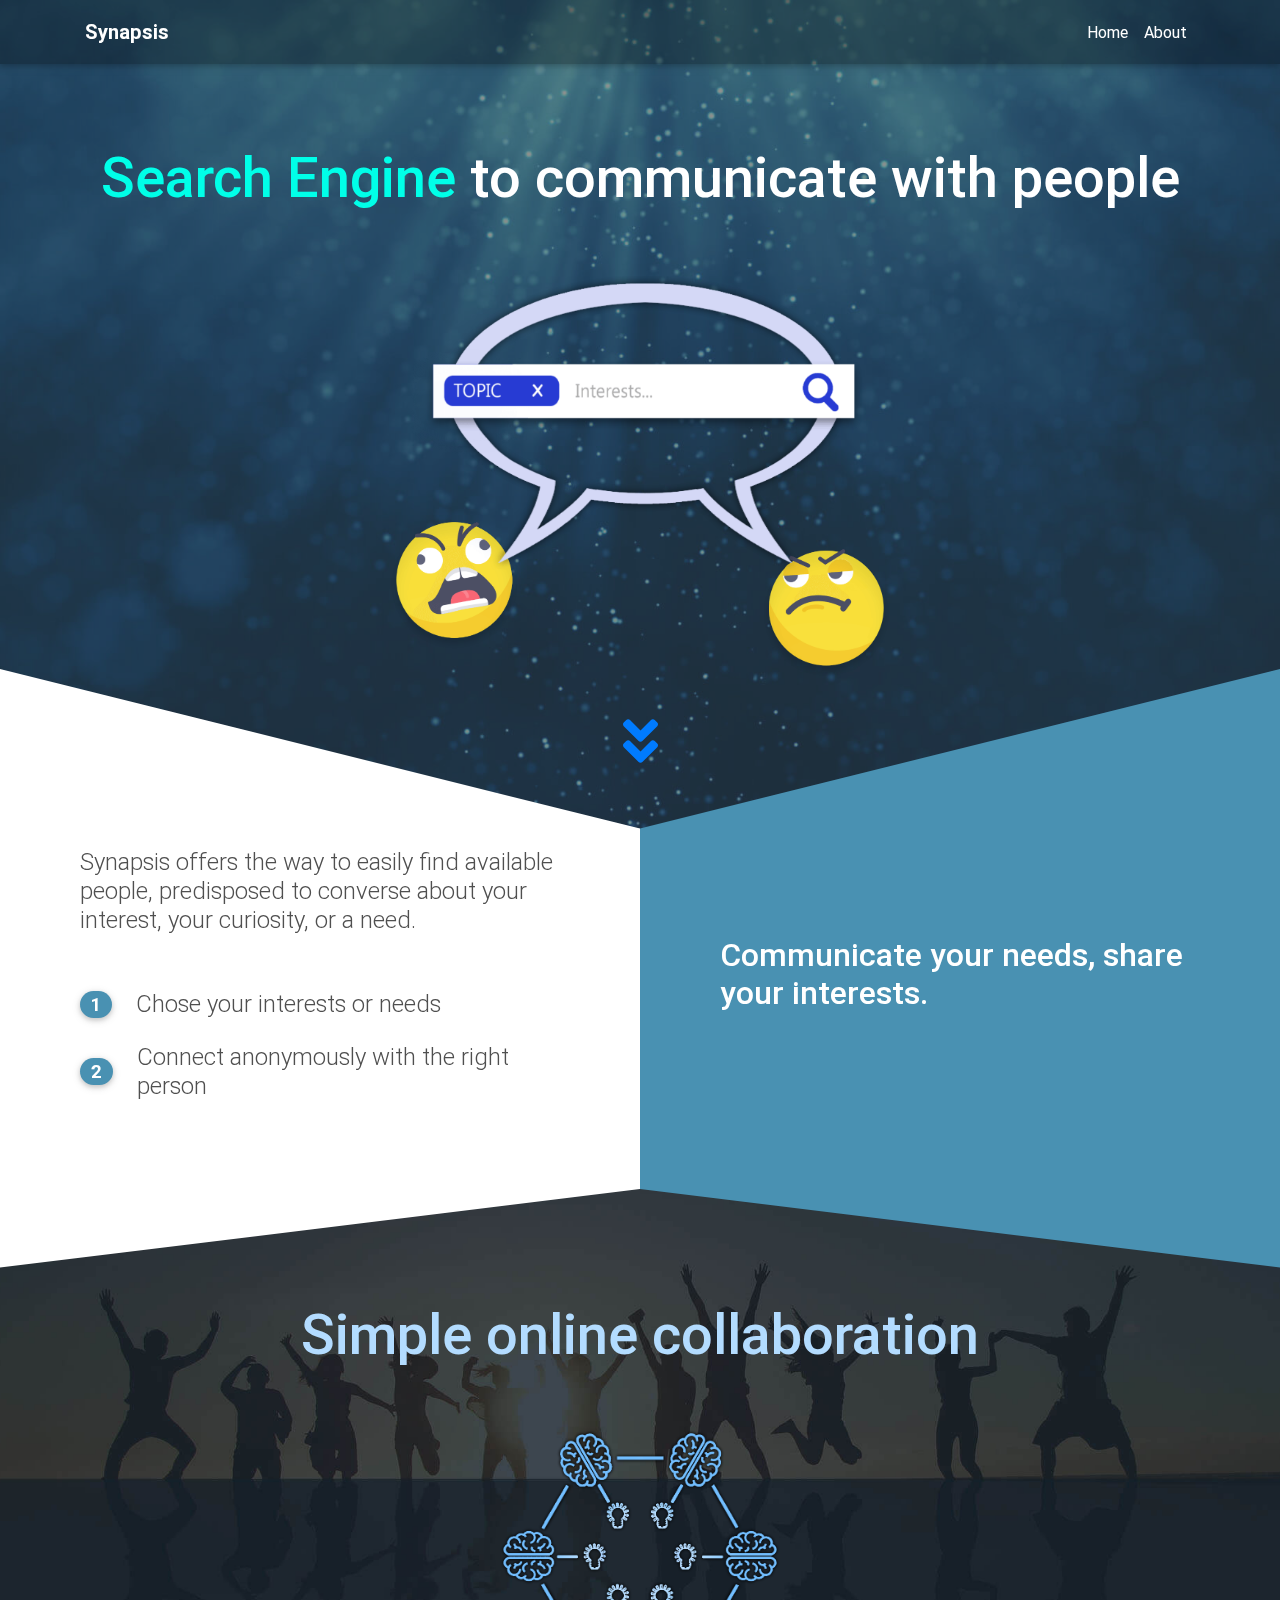
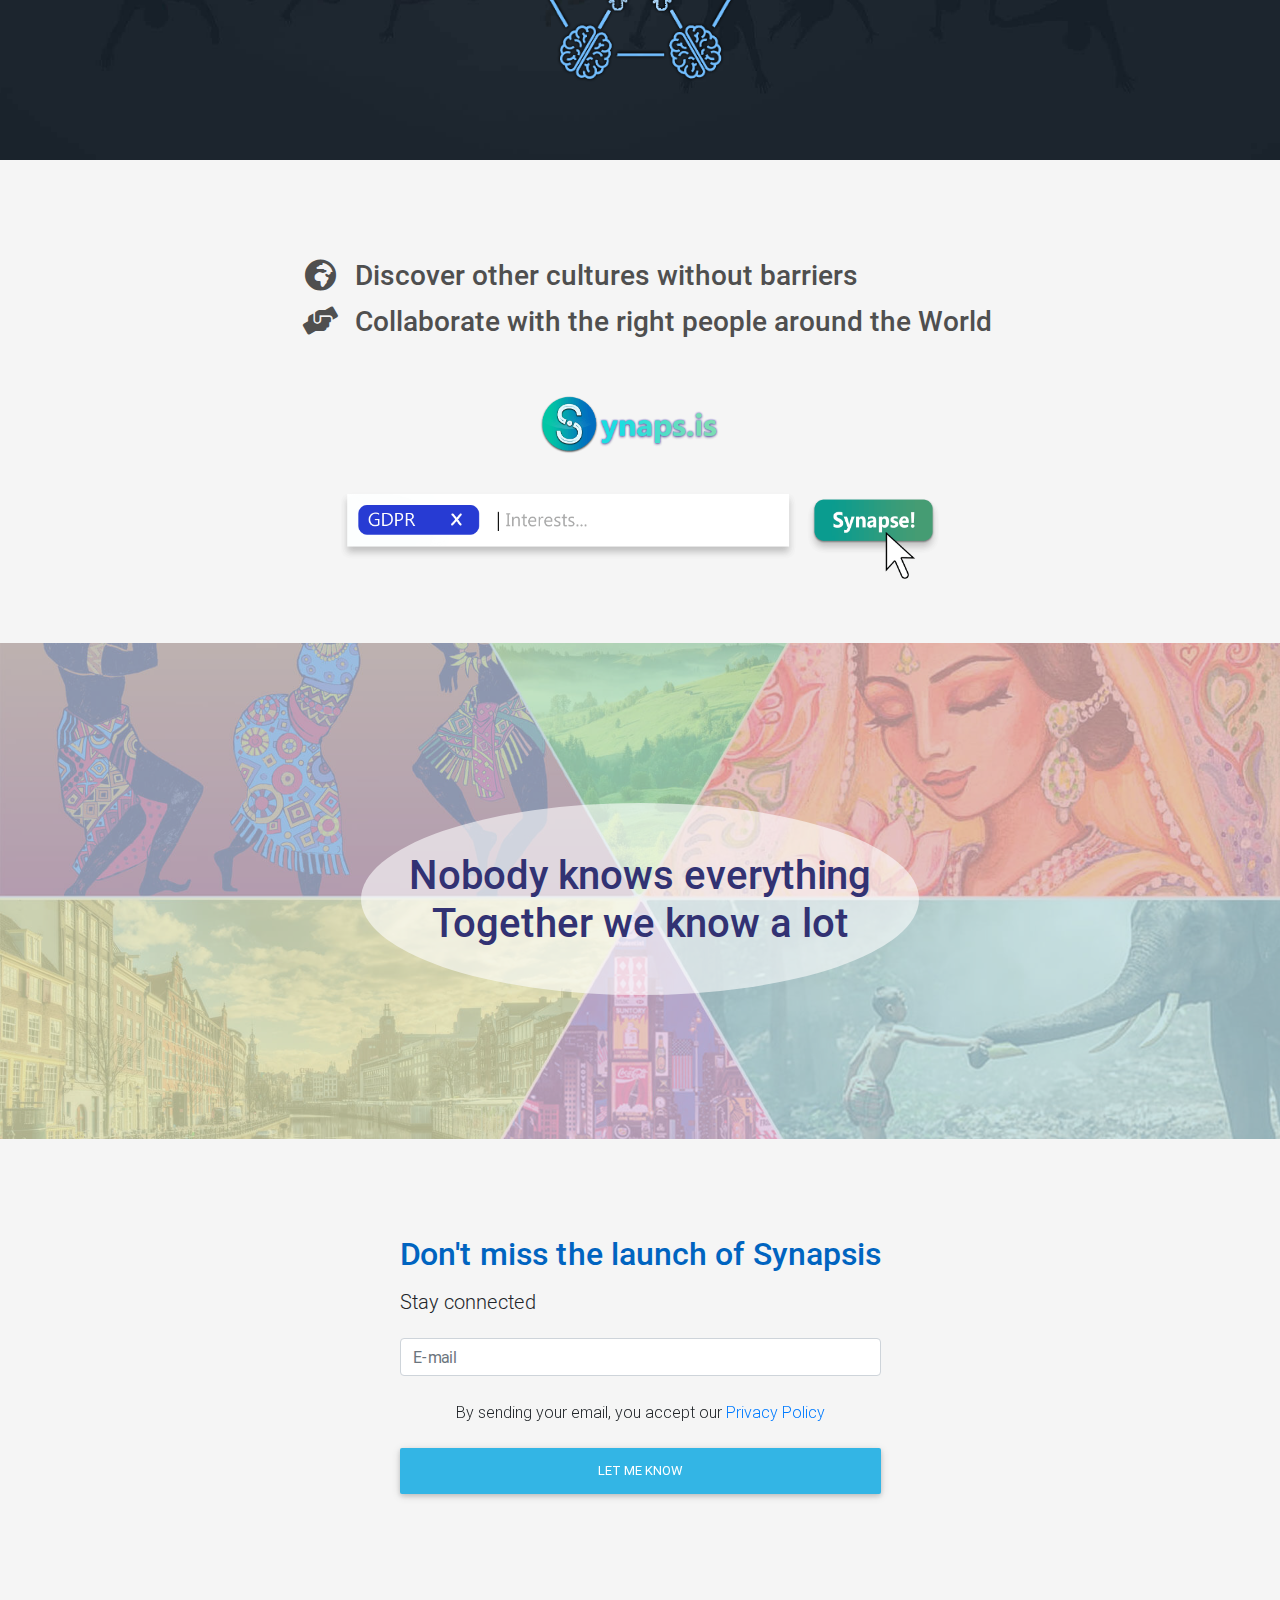
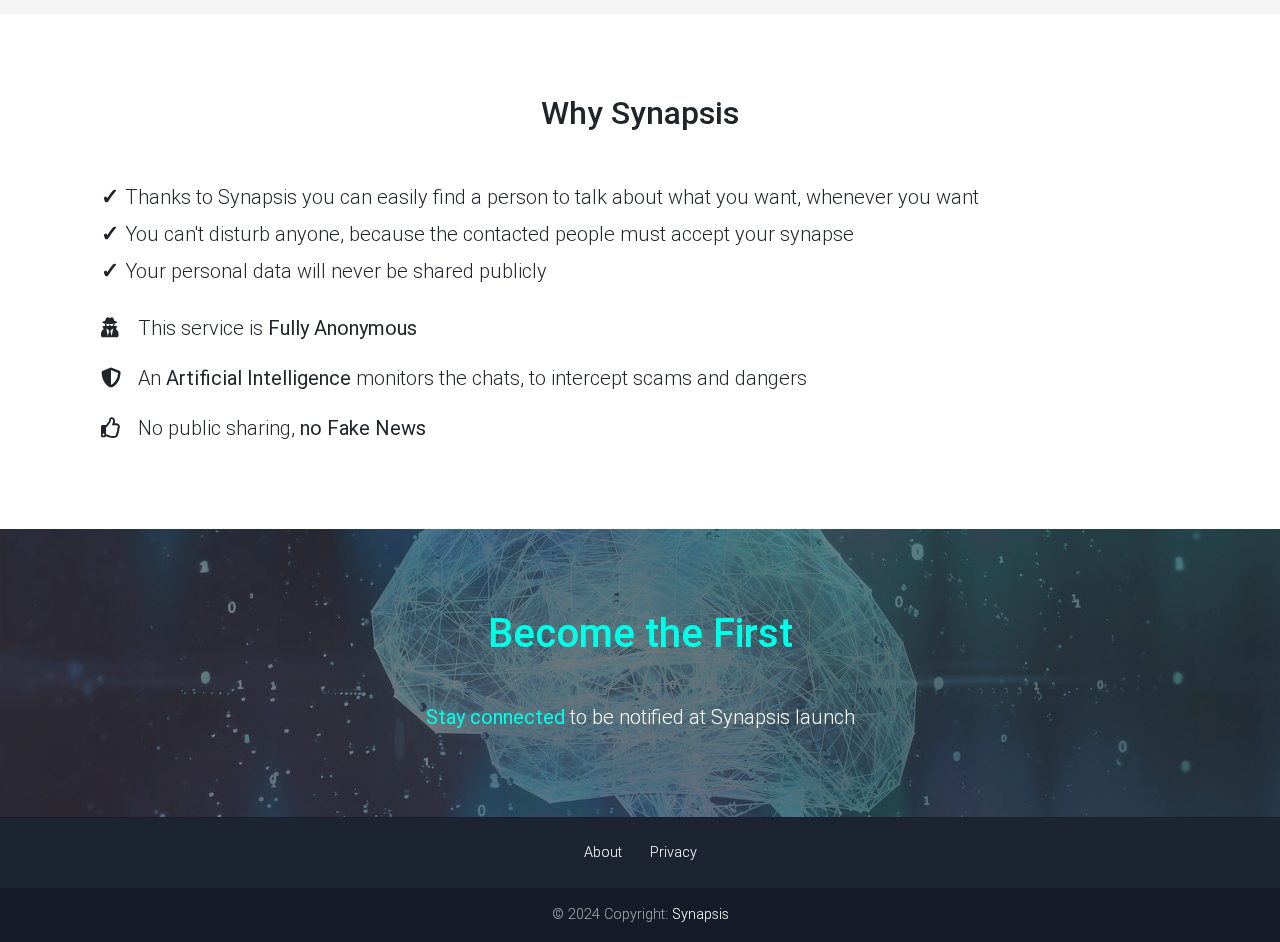
<file: index.html>
<!DOCTYPE html>
<html lang="en">

<head>
  <meta charset="utf-8">
  <meta name="viewport" content="width=device-width, initial-scale=1, shrink-to-fit=no">
  <meta http-equiv="x-ua-compatible" content="ie=edge">
  <title>Synapsis</title>

  <meta name="description" content="Communicate your needs, share your interests.">
  <meta name="author" content="Fabrizio Fubelli">
  <meta name="keywords" content="synapsis, syis.eu, syis, anonymize, search engine, communication, privacy, chat, people, security, beta">

  <meta property="og:url" content="https://syis.eu">
  <meta property="og:title" content="Synapsis">
  <meta property="og:description" content="Communicate your needs, share your interests.">
  <meta property="og:site_name" content="Synapsis">
  <meta property="og:type" content="website">
  <meta property="og:locale" content="en">
  <meta property="og:image:secure_url" content="https://syis.eu/img/logo/blue/syis-logo-share.jpg">
  <meta property="og:image" content="https://syis.eu/img/logo/blue/syis-logo-share.jpg">
  <meta property="og:image:width" content="784">
  <meta property="og:image:height" content="784">

  <meta name="twitter:card" content="summary_large_image">
  <meta name="twitter:title" content="Synapsis">
  <meta name="twitter:description" content="Communicate your needs, share your interests.">
  <meta name="twitter:site" content="@synaps_is">
  <meta name="twitter:creator" content="@FFubelli">
  <meta name="twitter:image" content="https://syis.eu/img/logo/blue/syis-logo-share.jpg">

  <!-- Favicon -->
  <link rel="apple-touch-icon" sizes="57x57" href="favicon/blue/apple-icon-57x57.png">
  <link rel="apple-touch-icon" sizes="60x60" href="favicon/blue/apple-icon-60x60.png">
  <link rel="apple-touch-icon" sizes="72x72" href="favicon/blue/apple-icon-72x72.png">
  <link rel="apple-touch-icon" sizes="76x76" href="favicon/blue/apple-icon-76x76.png">
  <link rel="apple-touch-icon" sizes="114x114" href="favicon/blue/apple-icon-114x114.png">
  <link rel="apple-touch-icon" sizes="120x120" href="favicon/blue/apple-icon-120x120.png">
  <link rel="apple-touch-icon" sizes="144x144" href="favicon/blue/apple-icon-144x144.png">
  <link rel="apple-touch-icon" sizes="152x152" href="favicon/blue/apple-icon-152x152.png">
  <link rel="apple-touch-icon" sizes="180x180" href="favicon/blue/apple-icon-180x180.png">
  <link rel="icon" type="image/png" sizes="192x192"  href="favicon/blue/android-icon-192x192.png">
  <link rel="icon" type="image/png" sizes="32x32" href="favicon/blue/favicon-32x32.png">
  <link rel="icon" type="image/png" sizes="96x96" href="favicon/blue/favicon-96x96.png">
  <link rel="icon" type="image/png" sizes="16x16" href="favicon/blue/favicon-16x16.png">
  <link rel="manifest" href="manifest.json">
  <meta name="msapplication-TileColor" content="#ffffff">
  <meta name="msapplication-TileImage" content="ms-icon-144x144.png">
  <meta name="theme-color" content="#ffffff">

  <!-- Font Awesome -->
  <link rel="stylesheet" href="https://use.fontawesome.com/releases/v5.11.2/css/all.css">
  <!-- Bootstrap core CSS -->
  <link href="css/bootstrap.min.css" rel="stylesheet">
  <!-- Material Design Bootstrap -->
  <link href="css/mdb.min.css" rel="stylesheet">
  <!-- Your custom styles (optional) -->
  <link href="css/style.css" rel="stylesheet">
  <style type="text/css">
      #brain-sync-img {
          width: 280px;
          height: auto;
          max-width: 90%;
          padding-top: 3rem;
      }
      /*
      #img-example {
          border-radius: 5%;
          width: 500px;
          max-width: 90%;
      }
       */
      @media (max-width: 991px) {
          #section-intro .col {
              padding-bottom: 2.5rem;
              padding-top: 3.5rem;
          }
          #separator-intro .separator-right.light-blue-bg {
              background-color: white !important;
          }
          #separator-after .separator-left, #separator-after .separator-right {
              background-color: #4991b2 !important;
          }
          #main-scroll-down {
              margin-bottom: -4rem;
          }
      }
      @media (min-width: 992px) {
          #section-intro .col {
              padding-bottom: 5rem;
              padding-top: 0;
          }
          #main-scroll-down {
              margin-bottom: -3rem;
          }
      }
      @media (max-width: 500px) {
          #img-intro {
              max-width: 90vw;
          }
      }
      @media (min-width: 521px) {
          #img-intro {
              max-width: 500px;
          }
      }
      #intro {
          padding-top: 9rem;
          padding-bottom: 5rem;
      }
      #separator-intro {
          position: absolute;
          z-index: 2;
          width: 100%;
          height: 14vw;
          bottom: 0;
      }
      #section-intro {
          z-index: 6;
      }
      .separator-intro-side {
          height: 100%;
          position: absolute;
          bottom: 0;
      }
      .separator-left, .section-left {
          background-color: white;
      }
      #separator-intro .separator-left {
          transform: skewy(14deg);
          transform-origin: bottom left;
          left: 0;
          z-index: 2;
          width: 50%;
      }
      #separator-intro .separator-right {
          transform: skewy(-14deg);
          transform-origin: bottom right;
          right: 0;
          z-index: 1;
          width: 51%;
      }

      #separator-after {
          display: flex;
          position: relative;
          z-index: 2;
          width: 100%;
          height: 14vw;
          margin-top: -14vw;
      }
      #separator-after .separator-left {
          transform: skewy(-7deg);
          transform-origin: bottom right;
          z-index: 2;
          width: 51%;
      }
      #separator-after .separator-right {
          transform: skewy(7deg);
          transform-origin: bottom left;
          z-index: 2;
          width: 51%;
      }

      #features li {
          padding-bottom: 2rem;
          color: #797979;
      }
      #features-table h5 {
          padding-top: 1rem;
      }
      #ready {
          background-image: url('img/neural-network.jpg');
      }
      #collaboration {
          background-image: url('img/collaboration-bg.jpg');
      }
      #discover {
          background-image: url('img/discover.jpg');
      }
      #main-scroll-down {
          padding-top: 2rem;
          z-index: 10;
          animation-name: color_change;
          animation-duration: 1s;
          animation-iteration-count: infinite;
          animation-direction: alternate;
      }
      #main-scroll-down-arrow {
          animation-duration: 1s;
          animation-iteration-count: infinite;
          animation-direction: alternate;
          -webkit-animation: color-change 1s infinite alternate;
          -moz-animation: color-change 1s infinite alternate;
          -ms-animation: color-change 1s infinite alternate;
          -o-animation: color-change 1s infinite alternate;
          animation: color-change 1s infinite alternate;
      }
      @keyframes color-change {
          0% { color: rgba(0, 212, 165, 0.7); }
          100% { color: rgba(0, 98, 191, 0.7); }
      }
      #img-intro-container {
          position: inherit;
          z-index: 3;
          /*
          animation-duration: 1s;
          animation-iteration-count: infinite;
          animation-direction: alternate;
          -webkit-animation: color-change-intro 1s infinite alternate;
          -moz-animation: color-change-intro 1s infinite alternate;
          -ms-animation: color-change-intro 1s infinite alternate;
          -o-animation: color-change-intro 1s infinite alternate;
          animation: color-change-intro 1s infinite alternate;
          */
      }
      /*
      @keyframes color-change-intro {
          0% { background-color: rgba(0, 212, 165, 0.15); }
          100% { background-color: rgba(0, 98, 191, 0.15); }
      }*/
      #intro-col-right {
          /*background-image: url('img/earth-network.jpg');*/
      }
  </style>
</head>

<body style="position: relative;">

<!-- Navbar -->
<nav class="navbar fixed-top navbar-expand-lg navbar-dark scrolling-navbar">
  <div class="container">

    <!-- Brand -->
    <a class="navbar-brand" href="./">
      Synapsis
    </a>

    <!-- Collapse -->
    <button class="navbar-toggler" type="button" data-toggle="collapse" data-target="#navbarSupportedContent" aria-controls="navbarSupportedContent"
            aria-expanded="false" aria-label="Toggle navigation">
      <span class="navbar-toggler-icon"></span>
    </button>

    <!-- Links -->
    <div class="collapse navbar-collapse" id="navbarSupportedContent">

      <!-- Left -->
      <ul class="navbar-nav mr-auto"></ul>

      <!-- Right -->
      <ul class="navbar-nav nav-flex-icons">
        <li class="nav-item">
          <a href="./" class="nav-link">
            Home
          </a>
        </li>
        <li class="nav-item">
          <a href="about" class="nav-link" title="About Us">
            About
          </a>
        </li>
      </ul>

    </div>

  </div>
</nav>
<!-- Navbar -->

<!-- Full Page Intro -->
<div class="view full-page-intro" style="background-image: url('img/background/blue/intro.jpeg'); z-index: 3;">
  <div id="intro" class="text-center mask rgba-black" style="position: relative;">

    <div class="mx-5" style="margin-bottom: 3rem;">
      <!--<h2 class="h1 text-white mb-4">Synapsis</h2>-->
      <h1 class="h1"><span class="syis-text">Search Engine</span> <span class="white-text">to communicate with people</span></h1>
    </div>

    <div class="row py-3" style="margin-bottom: 1rem;">

      <div id="img-intro-container" class="m-auto">
        <img id="img-intro" class="m-auto" style="max-height: 120vh;"
             src="img/syis.png" alt="PREVIEW" title="Preview"
        >
        <!--src="img/logo/blue/syis-logo-intro.png" alt="LOGO" title="Synapsis"-->
      </div>

      <div class="row mx-auto w-100"></div>

      <div id="main-scroll-down" class="mx-auto text-center">
        <a href="#separator-intro" id="main-scroll-down-arrow"><h1><i class="fas fa-angle-double-down"></i></h1></a>
      </div>

    </div>

    <div id="separator-intro">
      <div class="separator-intro-side separator-left"></div>
      <div class="separator-intro-side separator-right light-blue-bg"></div>
    </div>
  </div>
</div>

<!--Main layout-->
<main id="main">

  <!--Section: Intro-->
  <section id="section-intro" class="position-relative">

    <h2 class="my-4 h2 text-center position-absolute">
      The first search engine to connect with people by your
    </h2>

    <div class="row col-center">

      <div class="col col-12 col-lg-6 section-left">

        <!--<h2 class="h2 dark-grey-text">Synapsis</h2>-->

        <p class="h4 dark-grey-text pb-5" style="font-weight: inherit;">
          Synapsis offers the way to easily find available people, predisposed to converse about your interest,
          your curiosity, or a need.
        </p>

        <h4 class="dark-grey-text d-flex mb-4">
          <span class="badge badge-pill light-blue-bg my-auto">1</span>
          <span class="ml-4">Chose your interests or needs</span>
        </h4>
        <h4 class="dark-grey-text d-flex">
          <span class="badge badge-pill light-blue-bg my-auto">2</span>
          <span class="ml-4">Connect anonymously with the right person</span>
        </h4>

      </div>

      <div id="intro-col-right" class="bg-center col col-12 col-lg-6 d-flex light-blue-bg d-flex">
        <div class="m-auto d-block">
          <h2 class="h2 text-white">
            Communicate your needs, share your interests.
          </h2>
        </div>
      </div>

    </div>
  </section>
  <!--Section: Intro-->

  <!--Section: Collaboration-->
  <section id="collaboration" class="bg-center section-secondary" style="padding-bottom: 4rem;">
    <div id="separator-after">
      <div class="separator-after-side separator-left"></div>
      <div class="separator-after-side separator-right light-blue-bg"></div>
    </div>
    <div class="row mx-5 d-flex" style="padding-top: 7rem;">
      <h1 class="h1 m-auto azure-text text-center">Simple online collaboration</h1>
    </div>
    <div class="row mx-5 d-flex">
      <img id="brain-sync-img" class="m-auto" src="img/brain-sync-pretty.png" alt="Brain Synchronization" title="Brain Synchronization">
    </div>
  </section>
  <!--Section: Collaboration-->

  <!--Section: Example-->
  <section id="example" class="bg-center section-secondary" style="padding-top: 6rem; padding-bottom: 4rem;">
    <div class="d-flex row px-3">
      <div class="m-auto d-block">

        <table id="discover-table" class="wow fadeIn">
          <tbody>
          <tr class="h1 dark-grey-text">
            <td class="px-3">
              <h2><i class="fas fa-globe-africa" style="padding-left: 2px;"></i></h2>
            </td>
            <td>
              <h2 class="text-left h3">
                Discover other cultures without barriers
              </h2>
            </td>
          </tr>
          <tr class="h1 dark-grey-text">
            <td class="px-3">
              <h3><i class="fas fa-hands-helping"></i></h3>
            </td>
            <td>
              <h3 class="text-left h3">
                Collaborate with the right people around the World
              </h3>
            </td>
          </tr>
          </tbody>
        </table>


        <div class="d-flex pt-5">
          <img class="m-auto" src="img/syis-search.png" style="width: 600px; max-width: 90%; height: auto;" alt="SEARCH EXAMPLE">
        </div>
      </div>

    </div>
  </section>
  <!--Section: Example-->

  <!--Section: Discover-->
  <section id="discover" class="bg-center section-secondary">
    <div class="d-flex row px-3"
         style="background-color: rgba(217, 217, 217, 0.65);
         padding-top: 10rem;
         padding-bottom: 9rem;"
    >
      <h3 class="h1 m-auto dark-grey-text px-5 py-5 text-center"
          style="background-color: rgba(255, 255, 255, 0.59);
          border-radius: 50%;
          color: #323273 !important;"
      >
        Nobody knows everything
        <br/>
        Together we know a lot
      </h3>
    </div>
  </section>
  <!--Section: Discover-->

  <!--Section: Stay Connected-->
  <section id="stay-connected" class="section-secondary d-flex px-5" style="padding-top: 5rem; padding-bottom: 5rem;">

    <div class="m-auto">

      <h3 class="h2 syis-dark-text my-3">Don't miss the launch of Synapsis</h3>


      <h5>Stay connected</h5>

      <!--Grid row-->
      <div class="row wow fadeIn d-flex">


        <form id="stay-connected-form" name="stay-connected-form" class="text-center py-3"
              style="max-width: 500px; width: 100%;">

          <!--action="https://cloud.syis.eu/auth/v1/"-->

          <!-- Email -->
          <input required type="email" id="email" name="email" class="form-control mb-4" placeholder="E-mail">

          <p>
            By sending your email, you accept our
            <a href="privacy" title="Privacy Policy of Synapsis" target="_blank">Privacy Policy</a>
          </p>

          <!-- Submit button -->
          <button id="stay-connected-submit"
                  type="submit"
                  class="btn btn-info btn-block mt-4">
            LET ME KNOW
          </button>

          <!-- Submit button -->
          <button id="stay-connected-captcha"
                  class="g-recaptcha"
                  data-sitekey="6LedAeEpAAAAAOvXTFyRdPLD5u-M5f2r6xyZ0x2I"
                  data-callback='onStayConnectedSubmit'
                  style="height: 0; width: 0; visibility: hidden;">
          </button>

        </form>
      </div>

    </div>
  </section>
  <!--Section: Stay Connected-->

  <!-- Why -->
  <section style="padding-bottom: 5rem;">
    <div class="container" style="padding-top: 5rem;">
      <h2 class="h2 mb-5 text-center">Why Synapsis</h2>
      <ul style="list-style: '✓ '; font-weight: bold; font-size: 1.4rem;">
        <li>
          <h5>Thanks to Synapsis you can easily find a person to talk about what you want, whenever you want</h5>
        </li>
        <li>
          <h5>You can't disturb anyone, because the contacted people must accept your synapse</h5>
        </li>
        <li>
          <h5>Your personal data will never be shared publicly</h5>
        </li>
      </ul>

      <table id="features-table" class="wow fadeIn">
        <tbody>
        <!--
        <tr>
          <td class="px-3">
            <h5><i class="fas fa-search"></i></h5>
          </td>
          <td>
            <h5>Look for your current needs or interests in a <b>search engine</b></h5>
          </td>
        </tr>
        <tr>
          <td class="px-3">
            <h5><i class="fas fa-bell"></i></h5>
          </td>
          <td>
            <h5>Synapsis finds the best person matching your search and temporary connect you with him</h5>
          </td>
        </tr>
        -->
        <tr>
          <td class="px-3">
            <h5><i class="fas fa-user-secret"></i></h5>
          </td>
          <td>
            <h5>This service is <b>Fully Anonymous</b></h5>
          </td>
        </tr>
        <tr>
          <td class="px-3">
            <h5><i class="fas fa-shield-alt"></i></h5>
          </td>
          <td>
            <h5>An <b>Artificial Intelligence</b> monitors the chats, to intercept scams and dangers</h5>
          </td>
        </tr>
        <tr>
          <td class="px-3">
            <h5><i class="far fa-thumbs-up"></i></h5>
          </td>
          <td>
            <h5>No public sharing, <b>no Fake News</b></h5>
          </td>
        </tr>
        </tbody>
      </table>
    </div>
  </section>
  <!-- Why -->

  <!--Section: Ready ?-->
  <section id="ready" class="bg-center section-secondary">
    <div class="mask rgba-black" style="padding-top: 5rem; padding-bottom: 5rem;">
      <h2 class="h1 text-center syis-text">Become the First</h2>
      <h5 class="text-center mt-5 px-4 white-text">
        <a href="#stay-connected" class="syis-text"><b>Stay connected</b></a>
        to be notified at Synapsis launch
      </h5>
    </div>
  </section>
  <!--Section: Ready ?-->

</main>
<!--Main layout-->

<!--Footer-->
<footer class="page-footer text-center font-small">

  <hr class="mb-4 mt-0">

  <!-- Social icons -->
  <div class="pb-4">

    <a class="mr-4" href="about" title="About Us">
      <span>About</span>
    </a>

    <a href="privacy" title="Privacy Policy of Synapsis">
      <span>Privacy</span>
    </a>

    <!--
    <a href="terms.html">
      <span class="mr-3">Terms and Conditions</span>
    </a>
    -->

  </div>
  <!-- Social icons -->

  <!--Copyright-->
  <div class="footer-copyright py-3">
    © 2024 Copyright:
    <a href="#" style="pointer-events: none;"> Synapsis </a>
  </div>
  <!--/.Copyright-->

</footer>
<!--/.Footer-->

<!--Loader-->
<div id="loader" class="toast d-flex position-fixed" data-autohide="false">
  <div class="spinner-grow m-auto toast-content text-info" style="width: 3rem; height: 3rem;" role="status">
    <span class="sr-only">Loading...</span>
  </div>
</div>
<!--/.Loader-->

<!--Error Toast-->
<div id="error-toast" class="toast d-flex position-fixed" data-autohide="false">
  <div class="toast-content toast" data-autohide="false">
    <div class="toast-header">
      <svg class="rounded mr-2" width="20" height="20" xmlns="http://www.w3.org/2000/svg" preserveAspectRatio="xMidYMid slice"
           focusable="false" role="img">
        <rect fill="#ea0000" width="100%" height="100%" /></svg>
      <strong class="mr-auto toast-title">Bootstrap</strong>
      <button type="button" class="ml-2 mb-1 close" data-dismiss="toast" aria-label="Close">
        <span aria-hidden="true">&times;</span>
      </button>
    </div>
    <div class="toast-body">
      Hello, world! This is a toast message.
    </div>
    <div class="toast-footer">
      <button type="button" class="btn btn-white close" data-dismiss="toast" aria-label="Close">
        <span>Close</span>
      </button>
    </div>
  </div>
</div>
<!--/.Error Toast-->

<!--Success Toast-->
<div id="success-toast" class="toast d-flex position-fixed" data-autohide="false">
  <div class="toast-content toast" data-autohide="false">
    <div class="toast-header">
      <svg class="rounded mr-2" width="20" height="20" xmlns="http://www.w3.org/2000/svg" preserveAspectRatio="xMidYMid slice"
           focusable="false" role="img">
        <rect fill="#3fee00" width="100%" height="100%" /></svg>
      <strong class="mr-auto toast-title">Bootstrap</strong>
      <button type="button" class="ml-2 mb-1 close" data-dismiss="toast" aria-label="Close">
        <span aria-hidden="true">&times;</span>
      </button>
    </div>
    <div class="toast-body">
      Hello, world! This is a toast message.
    </div>
    <div class="toast-footer">
      <button type="button" class="btn btn-white close" data-dismiss="toast" aria-label="Close">
        <span>Close</span>
      </button>
    </div>
  </div>
</div>
<!--/.Success Toast-->

<!-- SCRIPTS -->
<!-- JQuery -->
<script
    src="https://code.jquery.com/jquery-3.5.1.min.js"
    integrity="sha256-9/aliU8dGd2tb6OSsuzixeV4y/faTqgFtohetphbbj0="
    crossorigin="anonymous">
</script>
<!-- Bootstrap tooltips -->
<script type="text/javascript" src="js/popper.min.js"></script>
<!-- Bootstrap core JavaScript -->
<script type="text/javascript" src="js/bootstrap.min.js"></script>
<!-- MDB core JavaScript -->
<script type="text/javascript" src="js/mdb.min.js"></script>
<!-- Custom JavaScript -->
<script type="text/javascript" src="js/script.js"></script>
<!-- Google reCAPTCHA -->
<script src="https://www.google.com/recaptcha/api.js"></script>

<script>
  $(function() {
    const $stayConnectedSubmitCaptcha = $('#stay-connected-captcha');
    const $stayConnectedForm = $('#stay-connected-form');

    $('.toast').find('.close').click(function() {
      $('#loader').toast('hide');
    });

    $stayConnectedForm.submit(function() {
      $('#loader').toast('show');
      $stayConnectedSubmitCaptcha.click();
      return false;
    });
  });

  // noinspection JSUnusedGlobalSymbols
  function onStayConnectedSubmit() {
    const $stayConnectedForm = $('#stay-connected-form');
    const $errorToast = $('#error-toast');
    const $successToast = $('#success-toast');
    $.ajax({
      url: 'https://cloud.syis.eu/api/contact/stay-connected',
      type: "post",
      data: $stayConnectedForm.serialize(),
      success: function(data) {
        $successToast.find('.toast-title').html(data.title);
        $successToast.find('.toast-body').html(data.message);
        $successToast.toast('show');
      },
      error: function(data) {
        let htmlTitle;
        let htmlBody;
        if (data.responseJSON) {
          htmlTitle = data.responseJSON.message;
          htmlBody = ''
          const errors = Object.values(data.responseJSON.errors);
          for (let i = 0; i < errors.length; i++){
            const element = errors[i];
            htmlBody += `<p>${element}</p>`;
          }
        } else {
          htmlTitle = 'Error';
          htmlBody = '<p>Sorry, an error occurred.</p>'
        }

        $errorToast.find('.toast-title').html(htmlTitle);
        $errorToast.find('.toast-body').html(htmlBody);
        $errorToast.toast('show');
      }
    })
  }
</script>

</body>

</html>
</file>
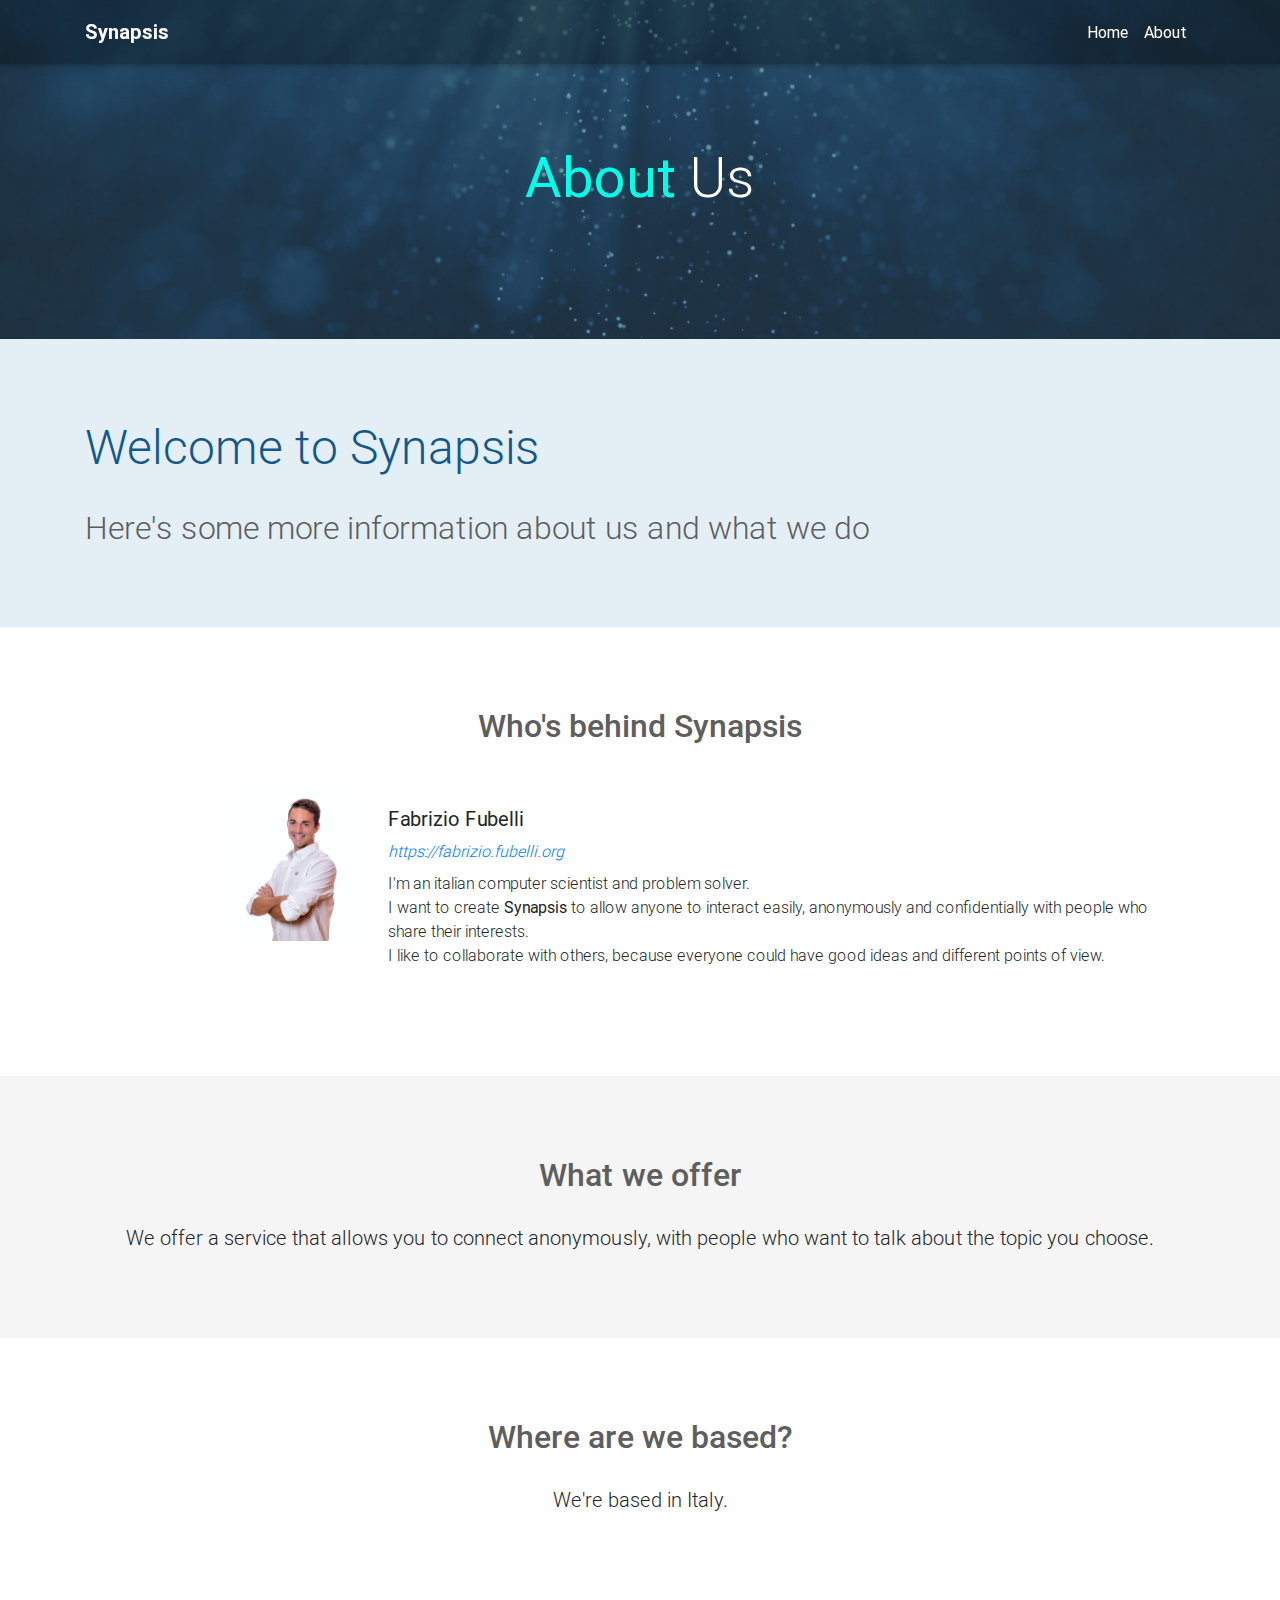
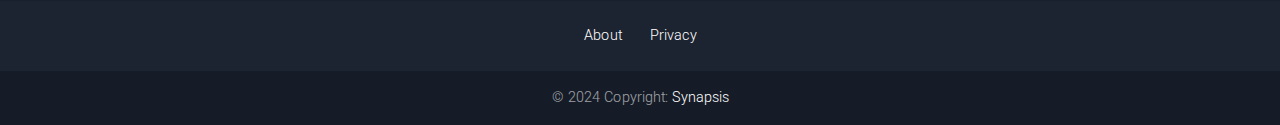
<file: about.html>
<!DOCTYPE html>
<html lang="en">

<head>
  <meta charset="utf-8">
  <meta name="viewport" content="width=device-width, initial-scale=1, shrink-to-fit=no">
  <meta http-equiv="x-ua-compatible" content="ie=edge">
  <title>About Synapsis the Search Engine to communicate with people</title>

  <meta name="description" content="Synapsis provide an easy way to find the people to chat, based on your interests or needs.">
  <meta name="author" content="Fabrizio Fubelli">
  <meta name="keywords" content="synapsis, syis.eu, syis, about, us, info, who, information, fabrizio, fubelli">

  <meta property="og:url" content="https://syis.eu/about">
  <meta property="og:title" content="About Synapsis the Search Engine to communicate with people">
  <meta property="og:description" content="Synapsis provide an easy way to find the people to chat, based on your interests or needs.">
  <meta property="og:site_name" content="Synapsis">
  <meta property="og:type" content="website">
  <meta property="og:locale" content="en">
  <meta property="og:image:secure_url" content="https://syis.eu/img/logo/blue/syis-logo-share.jpg">
  <meta property="og:image" content="https://syis.eu/img/logo/blue/syis-logo-share.jpg">
  <meta property="og:image:width" content="784">
  <meta property="og:image:height" content="784">

  <meta name="twitter:card" content="summary_large_image">
  <meta name="twitter:title" content="About Synapsis the Search Engine to communicate with people">
  <meta name="twitter:description" content="Synapsis provide an easy way to find the people to chat, based on your interests or needs.">
  <meta name="twitter:site" content="@synaps_is">
  <meta name="twitter:creator" content="@FFubelli">
  <meta name="twitter:image" content="https://syis.eu/img/logo/blue/syis-logo-share.jpg">

  <!-- Favicon -->
  <link rel="apple-touch-icon" sizes="57x57" href="favicon/blue/apple-icon-57x57.png">
  <link rel="apple-touch-icon" sizes="60x60" href="favicon/blue/apple-icon-60x60.png">
  <link rel="apple-touch-icon" sizes="72x72" href="favicon/blue/apple-icon-72x72.png">
  <link rel="apple-touch-icon" sizes="76x76" href="favicon/blue/apple-icon-76x76.png">
  <link rel="apple-touch-icon" sizes="114x114" href="favicon/blue/apple-icon-114x114.png">
  <link rel="apple-touch-icon" sizes="120x120" href="favicon/blue/apple-icon-120x120.png">
  <link rel="apple-touch-icon" sizes="144x144" href="favicon/blue/apple-icon-144x144.png">
  <link rel="apple-touch-icon" sizes="152x152" href="favicon/blue/apple-icon-152x152.png">
  <link rel="apple-touch-icon" sizes="180x180" href="favicon/blue/apple-icon-180x180.png">
  <link rel="icon" type="image/png" sizes="192x192"  href="favicon/blue/android-icon-192x192.png">
  <link rel="icon" type="image/png" sizes="32x32" href="favicon/blue/favicon-32x32.png">
  <link rel="icon" type="image/png" sizes="96x96" href="favicon/blue/favicon-96x96.png">
  <link rel="icon" type="image/png" sizes="16x16" href="favicon/blue/favicon-16x16.png">
  <link rel="manifest" href="manifest.json">
  <meta name="msapplication-TileColor" content="#ffffff">
  <meta name="msapplication-TileImage" content="ms-icon-144x144.png">
  <meta name="theme-color" content="#ffffff">

  <!-- Font Awesome -->
  <link rel="stylesheet" href="https://use.fontawesome.com/releases/v5.11.2/css/all.css">
  <!-- Bootstrap core CSS -->
  <link href="css/bootstrap.min.css" rel="stylesheet">
  <!-- Material Design Bootstrap -->
  <link href="css/mdb.min.css" rel="stylesheet">
  <!-- Your custom styles (optional) -->
  <link href="css/style.css" rel="stylesheet">
  <style type="text/css">
      #intro {
          padding-top: 9rem;
          padding-bottom: 3rem;
      }
      h2, .h2 {
          color: #5e5e5e;
      }
      .list-group-item {
          background-color: transparent;
          border-color: transparent;
      }
      .list-group li img {
          width: auto;
          height: auto;
          max-height: 150px;
          max-width: 100%;
      }
      @media (max-width: 575px) {
          .list-group-item * {
              text-align: center !important;
          }
      }
      h5 {
          font-weight: bolder;
      }
  </style>
</head>

<body>

<!-- Navbar -->
<nav class="navbar fixed-top navbar-expand-lg navbar-dark scrolling-navbar">
  <div class="container">

    <!-- Brand -->
    <a class="navbar-brand" href="./">
      Synapsis
    </a>

    <!-- Collapse -->
    <button class="navbar-toggler" type="button" data-toggle="collapse" data-target="#navbarSupportedContent" aria-controls="navbarSupportedContent"
            aria-expanded="false" aria-label="Toggle navigation">
      <span class="navbar-toggler-icon"></span>
    </button>

    <!-- Links -->
    <div class="collapse navbar-collapse" id="navbarSupportedContent">

      <!-- Left -->
      <ul class="navbar-nav mr-auto"></ul>

      <!-- Right -->
      <ul class="navbar-nav nav-flex-icons">
        <li class="nav-item">
          <a href="./" class="nav-link">
            Home
          </a>
        </li>
        <li class="nav-item">
          <a href="about" class="nav-link" title="About Us">
            About
          </a>
        </li>
      </ul>

    </div>

  </div>
</nav>
<!-- Navbar -->

<!-- Full Page Intro -->
<div class="view full-page-intro" style="background-image: url('img/background/blue/intro.jpeg')">
  <div id="intro" class="text-center mask rgba-black" style="position: relative;">

    <h1 class="mx-5" style="margin-bottom: 5rem;"><b class="syis-text">About</b> <span class="white-text">Us</span></h1>

    <div id="separator-intro">
      <div class="separator-intro-side separator-left"></div>
      <div class="separator-intro-side separator-right light-blue-bg"></div>
    </div>
  </div>
</div>

<!--Main layout-->
<main id="main">

  <!--Section: Intro-->
  <section id="section-intro" style="background-color: #e3eff4;">

    <!--
    <h1 class="my-4 h1 text-center">Synapsis</h1>
    -->

    <div class="container" style="padding-top: 5rem; padding-bottom: 3rem;">

      <h1 style="font-size: 3rem !important; color: #12588c;">
        Welcome to Synapsis
      </h1>
      <h2 class="pb-4 pt-4">
        Here's some more information about us and what we do
      </h2>

    </div>
  </section>
  <!--Section: Intro-->

  <section id="who" style="padding-top: 5rem; padding-bottom: 5rem;">
    <div class="container">

      <h2 class="text-center h2 pb-4">
        Who's behind Synapsis
      </h2>

      <ul class="list-group">

        <li class="list-group-item">
          <div class="md-v-line"></div>
          <div class="row text-center">
            <div class="col col-12 col-sm-3 mb-4 mb-sm-0 text-right">
              <img src="img/about/fabrizio-fubelli.jpg" title="Fabrizio Fubelli" alt="FABRIZIO FUBELLI">
            </div>
            <div class="col col-12 col-sm-9 text-left pt-sm-3">
              <h5>Fabrizio Fubelli</h5>
              <a href="https://fabrizio.fubelli.org" target="_blank" rel="noreferrer">
                <i>https://fabrizio.fubelli.org</i>
              </a>
              <p class="pt-2" style="text-align: left !important;">
                I'm an italian computer scientist and problem solver.<br/>
                I want to create <b>Synapsis</b> to allow anyone to interact easily, anonymously and confidentially
                with people who share their interests.<br/>
                I like to collaborate with others, because everyone could have good ideas and different points of view.
              </p>
            </div>
          </div>
        </li>

      </ul>

    </div>
  </section>

  <section class="section-secondary" id="offer" style="padding-top: 5rem; padding-bottom: 5rem;">
    <div class="container">

      <h2 class="text-center h2 pb-4">
        What we offer
      </h2>

      <h5 style="font-weight: inherit;" class="text-center">
        We offer a service that allows you to connect anonymously, with people who want to talk about the topic you choose.
      </h5>

    </div>
  </section>

  <section id="based" style="padding-top: 5rem; padding-bottom: 5rem;">
    <div class="container">

      <h2 class="text-center h2 pb-4">
        Where are we based?
      </h2>

      <h5 style="font-weight: inherit;" class="text-center">
        We're based in Italy.
      </h5>

    </div>
  </section>

</main>
<!--Main layout-->

<!--Footer-->
<footer class="page-footer text-center font-small">

  <hr class="mb-4 mt-0">

  <!-- Social icons -->
  <div class="pb-4">

    <a class="mr-4" href="about" title="About Us">
      <span>About</span>
    </a>

    <a href="privacy" title="Privacy Policy of Synapsis">
      <span>Privacy</span>
    </a>

    <!--
    <a href="terms.html">
      <span class="mr-3">Terms and Conditions</span>
    </a>
    -->

  </div>
  <!-- Social icons -->

  <!--Copyright-->
  <div class="footer-copyright py-3">
    © 2024 Copyright:
    <a href="#" style="pointer-events: none;"> Synapsis </a>
  </div>
  <!--/.Copyright-->

</footer>
<!--/.Footer-->

<!-- JQuery -->
<script
    src="https://code.jquery.com/jquery-3.5.1.min.js"
    integrity="sha256-9/aliU8dGd2tb6OSsuzixeV4y/faTqgFtohetphbbj0="
    crossorigin="anonymous">
</script>
<!-- Bootstrap tooltips -->
<script type="text/javascript" src="js/popper.min.js"></script>
<!-- Bootstrap core JavaScript -->
<script type="text/javascript" src="js/bootstrap.min.js"></script>
<!-- MDB core JavaScript -->
<script type="text/javascript" src="js/mdb.min.js"></script>
<!-- Custom JavaScript -->
<script type="text/javascript" src="js/script.js"></script>
</body>

</html>
</file>
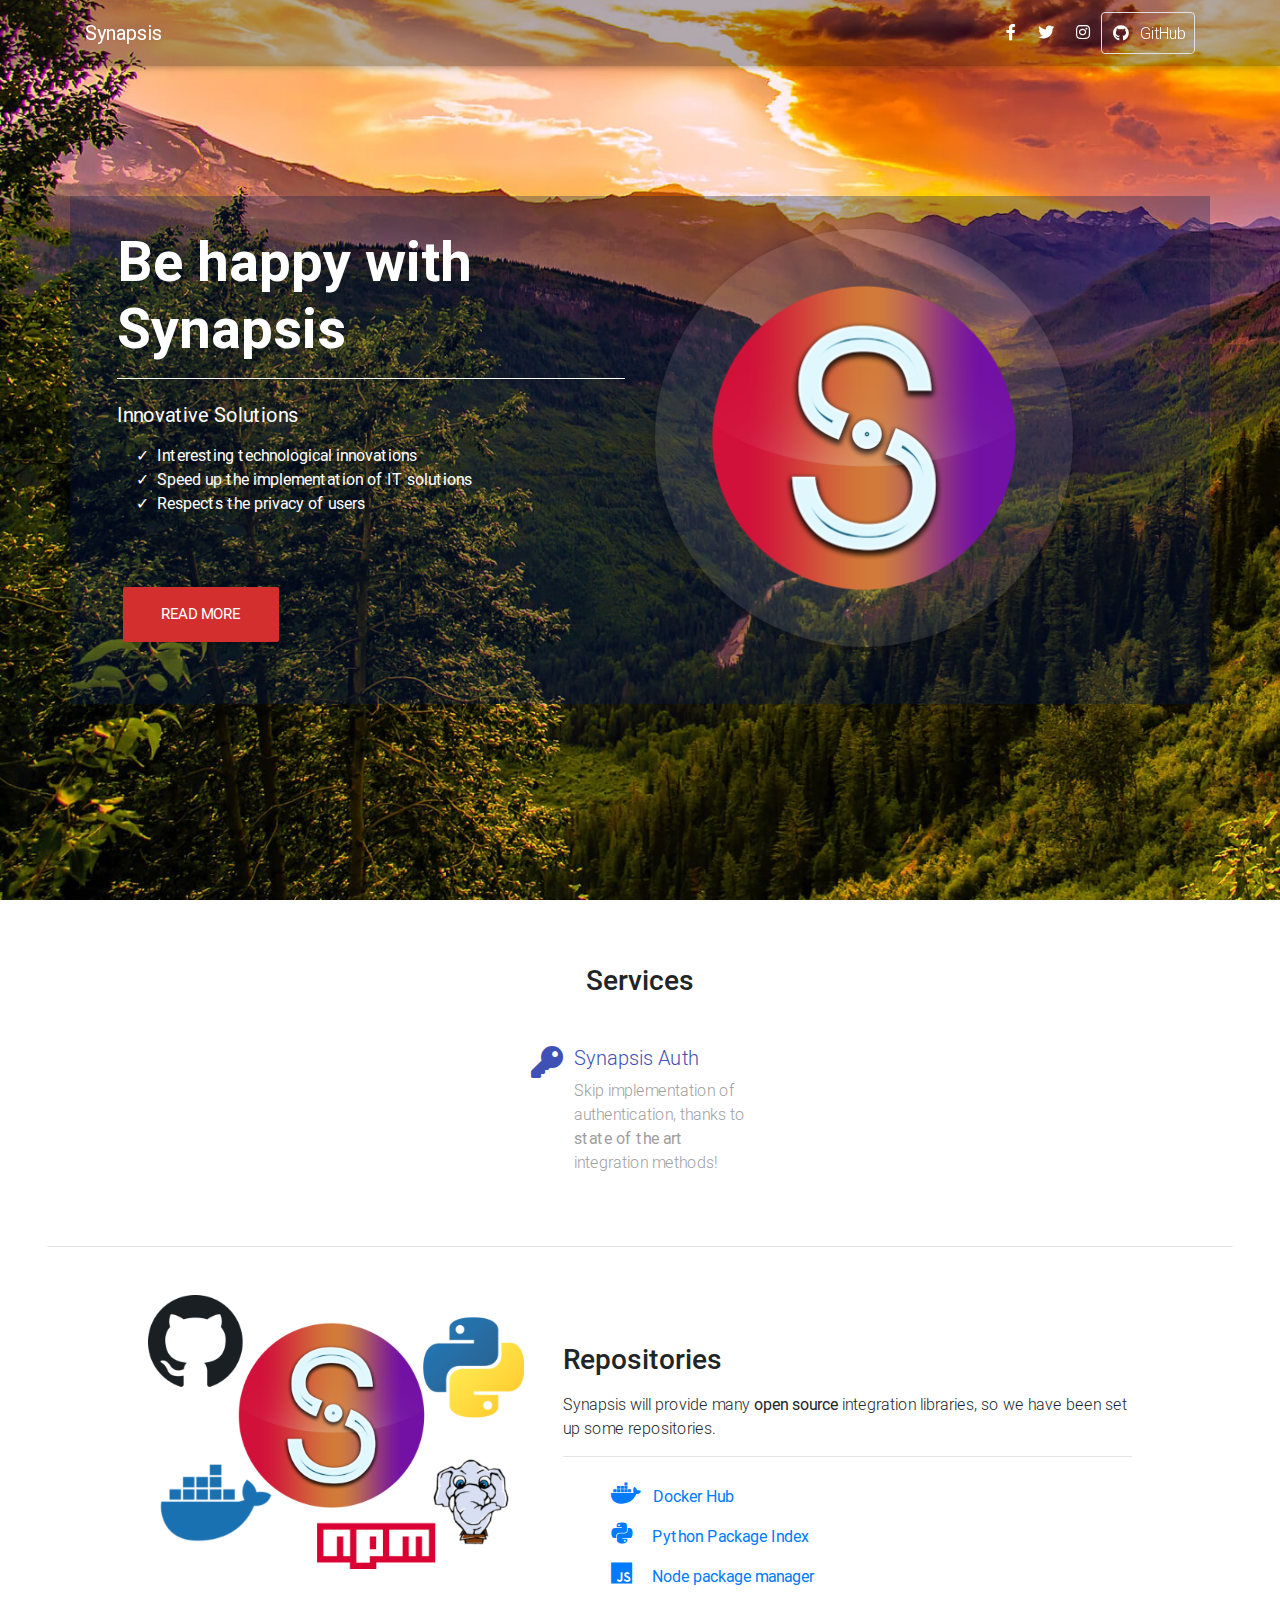
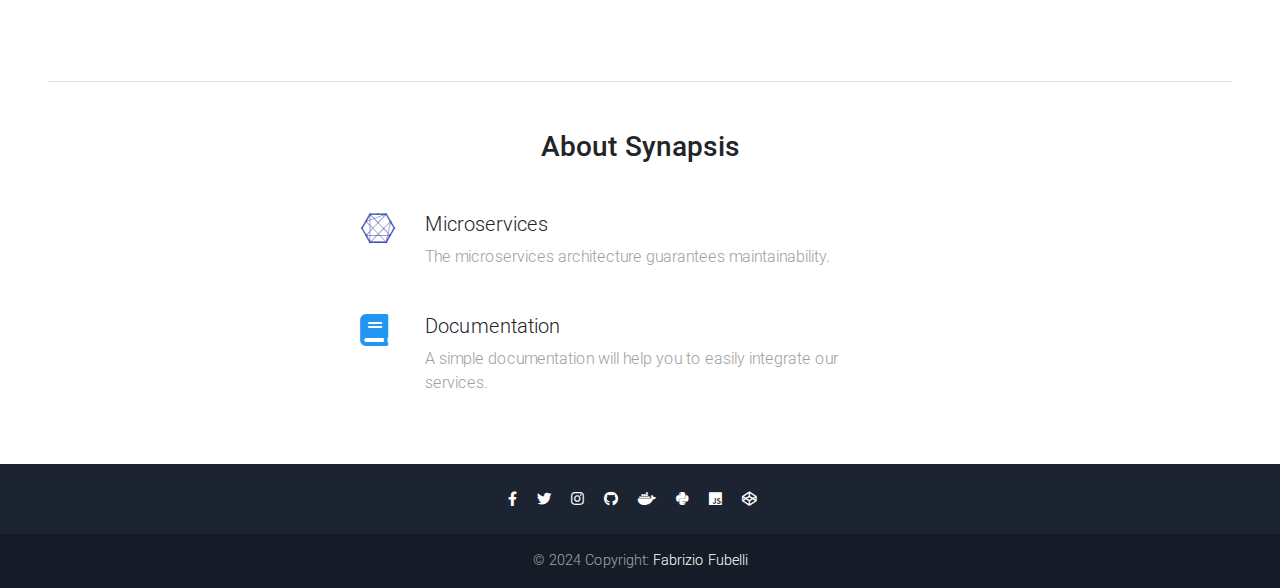
<file: cloud.html>
<!DOCTYPE html>
<html lang="en">

<head>
  <meta charset="utf-8">
  <meta name="viewport" content="width=device-width, initial-scale=1, shrink-to-fit=no">
  <meta http-equiv="x-ua-compatible" content="ie=edge">
  <title>Synapsis Cloud</title>

  <meta name="description" content="Innovative solutions">
  <meta name="author" content="Fabrizio Fubelli">
  <meta name="keywords" content="synapsis, syis.eu, syis, cloud, digital, services, solutions, microservices">

  <meta property="og:url" content="https://syis.eu">
  <meta property="og:title" content="Synapsis Cloud">
  <meta property="og:description" content="Technological innovations to improve your life and your business">
  <meta property="og:site_name" content="Synapsis">
  <meta property="og:type" content="website">
  <meta property="og:locale" content="en">
  <meta property="og:image:secure_url" content="https://syis.eu/img/syis-logo.jpg">
  <meta property="og:image" content="https://syis.eu/img/syis-logo.jpg">
  <meta property="og:image:width" content="784">
  <meta property="og:image:height" content="784">

  <meta name="twitter:card" content="summary_large_image">
  <meta name="twitter:description" content="Technological innovations to improve your life and your business">
  <meta name="twitter:title" content="Synapsis">
  <meta name="twitter:site" content="@synaps_is">
  <meta name="twitter:creator" content="@FFubelli">
  <meta name="twitter:image" content="https://syis.eu/img/syis-logo.jpg">

  <!-- Favicon -->
  <link rel="apple-touch-icon" sizes="57x57" href="favicon/red/apple-icon-57x57.png">
  <link rel="apple-touch-icon" sizes="60x60" href="favicon/red/apple-icon-60x60.png">
  <link rel="apple-touch-icon" sizes="72x72" href="favicon/red/apple-icon-72x72.png">
  <link rel="apple-touch-icon" sizes="76x76" href="favicon/red/apple-icon-76x76.png">
  <link rel="apple-touch-icon" sizes="114x114" href="favicon/red/apple-icon-114x114.png">
  <link rel="apple-touch-icon" sizes="120x120" href="favicon/red/apple-icon-120x120.png">
  <link rel="apple-touch-icon" sizes="144x144" href="favicon/red/apple-icon-144x144.png">
  <link rel="apple-touch-icon" sizes="152x152" href="favicon/red/apple-icon-152x152.png">
  <link rel="apple-touch-icon" sizes="180x180" href="favicon/red/apple-icon-180x180.png">
  <link rel="icon" type="image/png" sizes="192x192"  href="favicon/red/android-icon-192x192.png">
  <link rel="icon" type="image/png" sizes="32x32" href="favicon/red/favicon-32x32.png">
  <link rel="icon" type="image/png" sizes="96x96" href="favicon/red/favicon-96x96.png">
  <link rel="icon" type="image/png" sizes="16x16" href="favicon/red/favicon-16x16.png">
  <link rel="manifest" href="manifest.json">
  <meta name="msapplication-TileColor" content="#ffffff">
  <meta name="msapplication-TileImage" content="ms-icon-144x144.png">
  <meta name="theme-color" content="#ffffff">

  <!-- Font Awesome -->
  <link rel="stylesheet" href="https://use.fontawesome.com/releases/v5.11.2/css/all.css">
  <!-- Bootstrap core CSS -->
  <link href="css/bootstrap.min.css" rel="stylesheet">
  <!-- Material Design Bootstrap -->
  <link href="css/mdb.min.css" rel="stylesheet">
  <!-- Your custom styles (optional) -->
  <link href="css/style.min.css" rel="stylesheet">
  <style type="text/css">
      @media (min-width: 800px) {
          .card-intro {
              padding: 2rem;
          }
      }
      @media (max-width: 575px) {
          .card-intro {
              background: transparent !important;
          }
      }
      .card-intro {
      }
      .icon-list li i {
          font-size: 1.5rem;
          margin: 8px;
      }
      .icon-list li {
          line-height: 2;
      }
      .card.card-image {
          background: rgba(255, 255, 255, 0.09);
      }
  </style>
</head>

<body>

<!-- Navbar -->
<nav class="navbar fixed-top navbar-expand-lg navbar-dark scrolling-navbar">
  <div class="container">

    <!-- Brand -->
    <a class="navbar-brand" href="#">
      <strong>Synapsis</strong>
    </a>

    <!-- Collapse -->
    <button class="navbar-toggler" type="button" data-toggle="collapse" data-target="#navbarSupportedContent" aria-controls="navbarSupportedContent"
            aria-expanded="false" aria-label="Toggle navigation">
      <span class="navbar-toggler-icon"></span>
    </button>

    <!-- Links -->
    <div class="collapse navbar-collapse" id="navbarSupportedContent">

      <!-- Left -->
      <ul class="navbar-nav mr-auto"></ul>

      <!-- Right -->
      <ul class="navbar-nav nav-flex-icons">
        <li class="nav-item">
          <a href="https://www.facebook.com/syis.official" rel="noreferrer" class="nav-link" target="_blank">
            <i class="fab fa-facebook-f"></i>
          </a>
        </li>
        <li class="nav-item">
          <a href="https://twitter.com/synaps_is" rel="noreferrer" class="nav-link" target="_blank">
            <i class="fab fa-twitter"></i>
          </a>
        </li>
        <li class="nav-item">
          <a href="https://www.instagram.com/syis.eu" rel="noreferrer" class="nav-link" target="_blank">
            <i class="fab fa-instagram"></i>
          </a>
        </li>
        <li class="nav-item">
          <a href="https://github.com/synapsis-official" rel="noreferrer" class="nav-link border border-light rounded"
             target="_blank">
            <i class="fab fa-github mr-2"></i>GitHub
          </a>
        </li>
      </ul>

    </div>

  </div>
</nav>
<!-- Navbar -->

<!-- Full Page Intro -->
<div class="view full-page-intro d-flex"
     style="background-image: url('img/background/red/intro.jpeg');
     background-repeat: no-repeat; background-size: cover; height: auto; min-height: 100%;"
>

  <!-- Mask & flexbox options-->
  <div class="mask rgba-black d-flex justify-content-center align-items-center"
       style="position: relative; height: inherit; padding-top: 8rem; padding-bottom: 8rem;"
  >

    <!-- Content -->
    <div class="container m-auto">

      <!--Grid row-->
      <div class="row wow fadeIn card-intro" style="background: rgba(0,23,79,0.31);">

        <!--Grid column-->
        <div class="col-md-6 mb-4 white-text text-center text-md-left">

          <h1 class="display-4 font-weight-bold">Be happy with Synapsis</h1>

          <hr class="hr-light">

          <h5 class="mt-4 mb-3">
            <strong>Innovative Solutions</strong>
          </h5>

          <ul class="mb-4 d-md-block" style="list-style: '✓  '; text-align: left;">
            <li><strong>Interesting technological innovations</strong></li>
            <li><strong>Speed up the implementation of IT solutions</strong></li>
            <li><strong>Respects the privacy of users</strong></li>
          </ul>

          <a href="#main" class="btn btn-red btn-lg mt-5">
            Read more
          </a>

        </div>
        <!--Grid column-->

        <!--Grid column-->
        <div class="col-md-6 col-xl-5 mb-4 d-flex">

          <!--Card-->
          <div class="card card-image m-auto" style="border-radius: 50%;">
            <img style="height: 100%; width: 100%;" title="Synapsis" alt="SYNAPSIS LOGO" src="img/logo/red/syis-logo-intro.png">
          </div>
          <!--/.Card-->

        </div>
        <!--Grid column-->

      </div>
      <!--Grid row-->

    </div>
    <!-- Content -->

  </div>
  <!-- Mask & flexbox options-->

</div>
<!-- Full Page Intro -->

<!--Main layout-->
<main id="main" style="padding-top: 0.01px !important">
  <div class="container" style="max-width: 95vw; margin-top: 4rem;">

    <!--Section: Services-->
    <section>

      <h2 class="my-4 h3 text-center">Services</h2>

      <div class="d-flex">

        <div class="m-auto col-lg-10 col-md-12">

          <!--First row-->
          <div class="row features-small mt-4 wow fadeIn d-flex">

            <!--Grid column-->
            <div class="col-xl-3 col-lg-6 m-auto">
              <!--Grid row-->
              <div class="row">
                <div class="col-2">
                  <i class="fas fa-key fa-2x mb-1 indigo-text" aria-hidden="true"></i>
                </div>
                <div class="col-10 mb-2 pl-3">
                  <a title="Synapsis Auth" href="#!">
                    <h5 class="feature-title font-bold mb-1 indigo-text">Synapsis Auth</h5>
                  </a>
                  <p class="grey-text mt-2">
                    Skip implementation of authentication, thanks to <b>state of the art</b> integration methods!
                  </p>
                </div>
              </div>
              <!--/Grid row-->
            </div>
            <!--/Grid column-->
          </div>
          <!--/First row-->

        </div>

      </div>

    </section>
    <!--Section: Services-->

    <hr class="my-5">

    <!--Section: Main info-->
    <section class="mt-5 wow fadeIn">

      <!--Grid row-->
      <div class="row justify-content-md-center">

        <!--Grid column-->
        <div class="col-md-4 mb-4">

          <img alt="REPOSITORY LOGOS" title="Repository Logos" src="img/syis-repositories.png" style="max-height: 355px;" class="img-fluid">

        </div>
        <!--Grid column-->

        <!--Grid column-->
        <div class="col-md-6 mb-4 pt-5 pl-4">

          <!-- Main heading -->
          <h3 class="h3 mb-3">Repositories</h3>
          <p>Synapsis will provide many <b>open source</b> integration libraries, so we have been set up some repositories.</p>
          <!-- Main heading -->

          <hr>

          <ul class="icon-list" style="list-style: none;">
            <li>
              <a href="https://hub.docker.com/u/syis" rel="noreferrer" target="_blank">
                <strong><i class="fab fa-docker"></i> <span>Docker Hub</span></strong>
              </a>
            </li>
            <li>
              <a href="https://pypi.org/user/syis" rel="noreferrer" target="_blank">
                <strong><i class="fab fa-python"></i> <span style="margin-left: 8px;">Python Package Index</span></strong>
              </a>
            </li>
            <li>
              <a href="https://www.npmjs.com/org/syis" rel="noreferrer" target="_blank">
                <strong><i class="fab fa-js"></i> <span style="margin-left: 8px;">Node package manager</span></strong>
              </a>
            </li>
            <!--
            <li>
              <a href="https://packagist.org/syis" rel="noreferrer" target="_blank">
                <strong><i class="fab fa-php"></i> Packagist</strong>
              </a>
            </li>
            -->
          </ul>

        </div>
        <!--Grid column-->

      </div>
      <!--Grid row-->

    </section>
    <!--Section: Main info-->

    <hr class="my-5">

    <!--Section: Main features & Quick Start-->
    <section>

      <h3 class="h3 text-center mb-5">About Synapsis</h3>

      <!--Grid row-->
      <div class="row wow fadeIn d-flex">

        <!--Grid column-->
        <div class="col-lg-6 col-md-12 px-4 m-auto">

          <!--First row-->
          <div class="row">
            <div class="col-1 mr-3">
              <i class="fab fa-connectdevelop fa-2x indigo-text"></i>
            </div>
            <div class="col-10">
              <h5 class="feature-title">Microservices</h5>
              <p class="grey-text">The microservices architecture guarantees maintainability.</p>
            </div>
          </div>
          <!--/First row-->

          <div style="height:30px"></div>

          <!--Second row-->
          <div class="row">
            <div class="col-1 mr-3">
              <i class="fas fa-book fa-2x blue-text"></i>
            </div>
            <div class="col-10">
              <h5 class="feature-title">Documentation</h5>
              <p class="grey-text">A simple documentation will help you to easily integrate our services.
              </p>
            </div>
          </div>
          <!--/Second row-->

          <div style="height:30px"></div>

        </div>
        <!--/Grid column-->

      </div>
      <!--/Grid row-->

    </section>
    <!--Section: Main features & Quick Start-->

  </div>
</main>
<!--Main layout-->

<!--Footer-->
<footer class="page-footer text-center font-small mt-4 wow fadeIn">

  <hr class="my-4">

  <!-- Social icons -->
  <div class="pb-4">
    <a href="https://www.facebook.com/syis.official" rel="noreferrer" target="_blank">
      <i class="fab fa-facebook-f mr-3"></i>
    </a>

    <a href="https://twitter.com/synaps_is" rel="noreferrer" target="_blank">
      <i class="fab fa-twitter mr-3"></i>
    </a>

    <a href="https://www.instagram.com/syis.eu/" rel="noreferrer" target="_blank">
      <i class="fab fa-instagram mr-3"></i>
    </a>

    <a href="https://github.com/synapsis-official" rel="noreferrer" target="_blank">
      <i class="fab fa-github mr-3"></i>
    </a>

    <a href="https://hub.docker.com/u/syis" rel="noreferrer" target="_blank">
      <i class="fab fa-docker mr-3"></i>
    </a>

    <a href="https://pypi.org/user/syis" rel="noreferrer" target="_blank">
      <i class="fab fa-python mr-3"></i>
    </a>

    <a href="https://www.npmjs.com/org/syis" rel="noreferrer" target="_blank">
      <i class="fab fa-js mr-3"></i>
    </a>

    <a href="https://codepen.io/syis" rel="noreferrer" target="_blank">
      <i class="fab fa-codepen mr-3"></i>
    </a>
  </div>
  <!-- Social icons -->

  <!--Copyright-->
  <div class="footer-copyright py-3">
    © 2024 Copyright:
    <a href="https://fabrizio.fubelli.org/" rel="noreferrer" target="_blank"> Fabrizio Fubelli </a>
  </div>
  <!--/.Copyright-->

</footer>
<!--/.Footer-->

<!-- SCRIPTS -->
<!-- JQuery -->
<script
    src="https://code.jquery.com/jquery-3.5.1.min.js"
    integrity="sha256-9/aliU8dGd2tb6OSsuzixeV4y/faTqgFtohetphbbj0="
    crossorigin="anonymous">
</script>
<!-- Bootstrap tooltips -->
<script type="text/javascript" src="js/popper.min.js"></script>
<!-- Bootstrap core JavaScript -->
<script type="text/javascript" src="js/bootstrap.min.js"></script>
<!-- MDB core JavaScript -->
<script type="text/javascript" src="js/mdb.min.js"></script>
<!-- Custom JavaScript -->
<script type="text/javascript" src="js/script.js"></script>
</body>

</html>
</file>
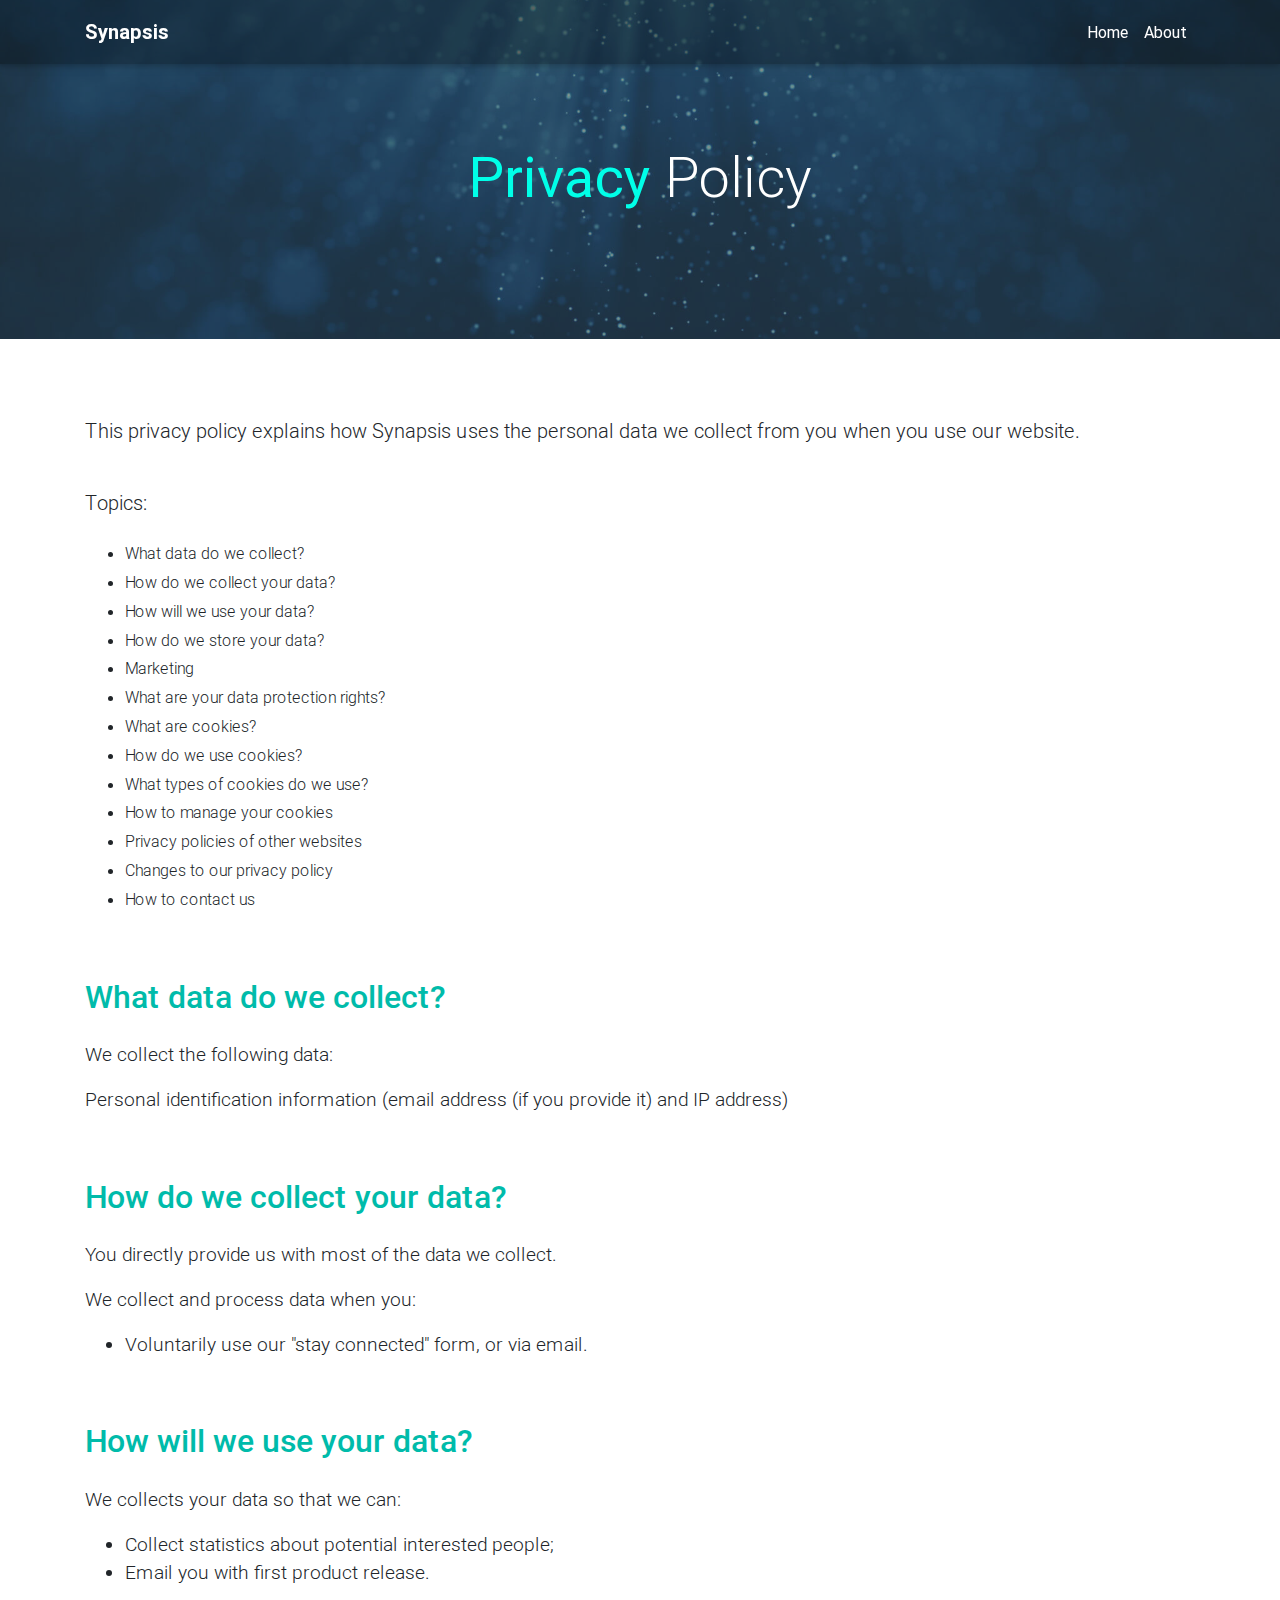
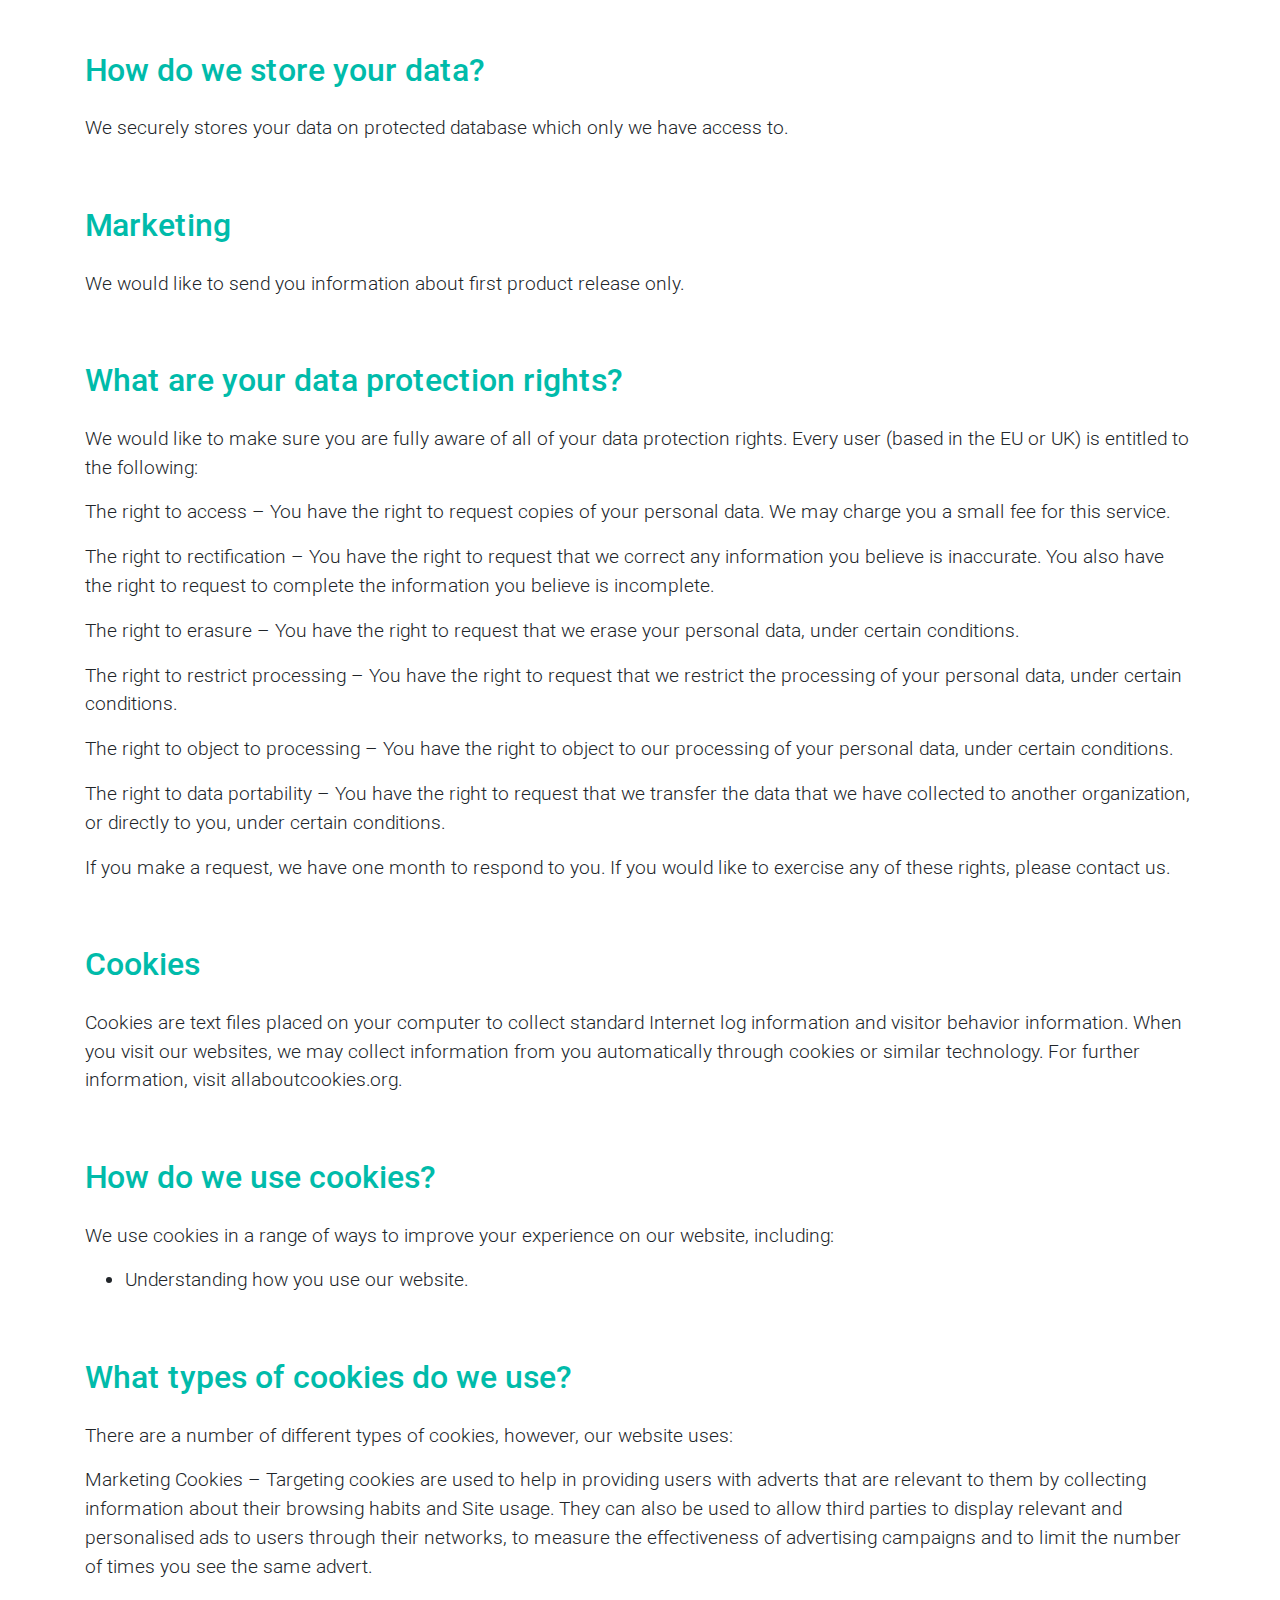
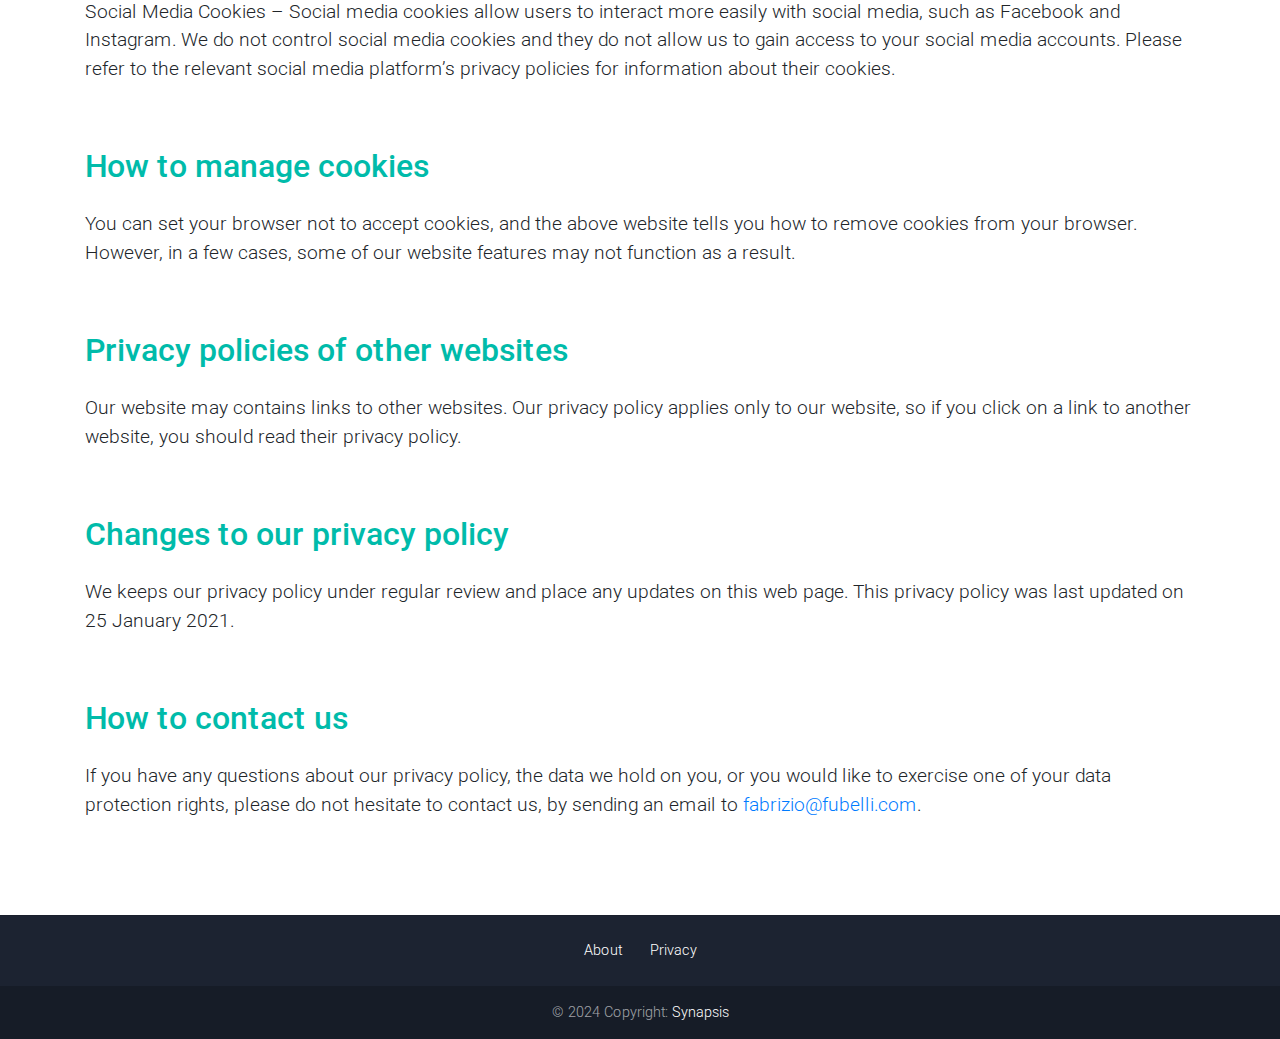
<file: privacy.html>
<!DOCTYPE html>
<html lang="en">

<head>
  <meta charset="utf-8">
  <meta name="viewport" content="width=device-width, initial-scale=1, shrink-to-fit=no">
  <meta http-equiv="x-ua-compatible" content="ie=edge">
  <title>Privacy Policy for Synapsis</title>

  <meta name="description" content="This privacy policy explains how Synapsis uses the personal data we collect from you when you use our website.">
  <meta name="author" content="Fabrizio Fubelli">
  <meta name="keywords" content="synapsis, syis.eu, syis, privacy, policy, collect, personal, data, gdpr">

  <meta property="og:url" content="https://syis.eu/privacy">
  <meta property="og:title" content="Privacy Policy for Synapsis">
  <meta property="og:description" content="This privacy policy explains how Synapsis uses the personal data we collect from you when you use our website.">
  <meta property="og:site_name" content="Synapsis">
  <meta property="og:type" content="website">
  <meta property="og:locale" content="en">
  <meta property="og:image:secure_url" content="https://syis.eu/img/logo/blue/syis-logo-share.jpg">
  <meta property="og:image" content="https://syis.eu/img/logo/blue/syis-logo-share.jpg">
  <meta property="og:image:width" content="784">
  <meta property="og:image:height" content="784">

  <meta name="twitter:card" content="summary_large_image">
  <meta name="twitter:title" content="Privacy Policy for Synapsis">
  <meta name="twitter:description" content="This privacy policy explains how Synapsis uses the personal data we collect from you when you use our website.">
  <meta name="twitter:site" content="@synaps_is">
  <meta name="twitter:creator" content="@FFubelli">
  <meta name="twitter:image" content="https://syis.eu/img/logo/blue/syis-logo-share.jpg">

  <!-- Favicon -->
  <link rel="apple-touch-icon" sizes="57x57" href="favicon/blue/apple-icon-57x57.png">
  <link rel="apple-touch-icon" sizes="60x60" href="favicon/blue/apple-icon-60x60.png">
  <link rel="apple-touch-icon" sizes="72x72" href="favicon/blue/apple-icon-72x72.png">
  <link rel="apple-touch-icon" sizes="76x76" href="favicon/blue/apple-icon-76x76.png">
  <link rel="apple-touch-icon" sizes="114x114" href="favicon/blue/apple-icon-114x114.png">
  <link rel="apple-touch-icon" sizes="120x120" href="favicon/blue/apple-icon-120x120.png">
  <link rel="apple-touch-icon" sizes="144x144" href="favicon/blue/apple-icon-144x144.png">
  <link rel="apple-touch-icon" sizes="152x152" href="favicon/blue/apple-icon-152x152.png">
  <link rel="apple-touch-icon" sizes="180x180" href="favicon/blue/apple-icon-180x180.png">
  <link rel="icon" type="image/png" sizes="192x192"  href="favicon/blue/android-icon-192x192.png">
  <link rel="icon" type="image/png" sizes="32x32" href="favicon/blue/favicon-32x32.png">
  <link rel="icon" type="image/png" sizes="96x96" href="favicon/blue/favicon-96x96.png">
  <link rel="icon" type="image/png" sizes="16x16" href="favicon/blue/favicon-16x16.png">
  <link rel="manifest" href="manifest.json">
  <meta name="msapplication-TileColor" content="#ffffff">
  <meta name="msapplication-TileImage" content="ms-icon-144x144.png">
  <meta name="theme-color" content="#ffffff">

  <!-- Font Awesome -->
  <link rel="stylesheet" href="https://use.fontawesome.com/releases/v5.11.2/css/all.css">
  <!-- Bootstrap core CSS -->
  <link href="css/bootstrap.min.css" rel="stylesheet">
  <!-- Material Design Bootstrap -->
  <link href="css/mdb.min.css" rel="stylesheet">
  <!-- Your custom styles (optional) -->
  <link href="css/style.css" rel="stylesheet">
  <style type="text/css">
      #intro {
          padding-top: 9rem;
          padding-bottom: 3rem;
      }
      h2 {
          color: #0ba;
          margin-top: 4rem;
      }
      #policy p, #policy ul li {
          font-size: 1.2rem;
      }
  </style>
</head>

<body>

<!-- Navbar -->
<nav class="navbar fixed-top navbar-expand-lg navbar-dark scrolling-navbar">
  <div class="container">

    <!-- Brand -->
    <a class="navbar-brand" href="./">
      Synapsis
    </a>

    <!-- Collapse -->
    <button class="navbar-toggler" type="button" data-toggle="collapse" data-target="#navbarSupportedContent" aria-controls="navbarSupportedContent"
            aria-expanded="false" aria-label="Toggle navigation">
      <span class="navbar-toggler-icon"></span>
    </button>

    <!-- Links -->
    <div class="collapse navbar-collapse" id="navbarSupportedContent">

      <!-- Left -->
      <ul class="navbar-nav mr-auto"></ul>

      <!-- Right -->
      <ul class="navbar-nav nav-flex-icons">
        <li class="nav-item">
          <a href="./" class="nav-link">
            Home
          </a>
        </li>
        <li class="nav-item">
          <a href="about" class="nav-link" title="About Us">
            About
          </a>
        </li>
      </ul>

    </div>

  </div>
</nav>
<!-- Navbar -->

<!-- Full Page Intro -->
<div class="view full-page-intro" style="background-image: url('img/background/blue/intro.jpeg')">
  <div id="intro" class="text-center mask rgba-black" style="position: relative;">

    <h1 class="mx-5" style="margin-bottom: 5rem;"><b class="syis-text">Privacy</b> <span class="white-text">Policy</span></h1>

    <div id="separator-intro">
      <div class="separator-intro-side separator-left"></div>
      <div class="separator-intro-side separator-right light-blue-bg"></div>
    </div>
  </div>
</div>

<!--Main layout-->
<main id="main">

  <!--Section: Intro-->
  <section id="section-intro">
    <div class="container" style="padding-top: 5rem;">

      <h5 class="pb-4">
        This privacy policy explains how Synapsis uses the personal data we collect from you
        when you use our website.
      </h5>

      <h5 class="pt-3 pb-3">Topics:</h5>

      <ul style="line-height: 1.8rem;">
        <li>What data do we collect?</li>
        <li>How do we collect your data?</li>
        <li>How will we use your data?</li>
        <li>How do we store your data?</li>
        <li>Marketing</li>
        <li>What are your data protection rights?</li>
        <li>What are cookies?</li>
        <li>How do we use cookies?</li>
        <li>What types of cookies do we use?</li>
        <li>How to manage your cookies</li>
        <li>Privacy policies of other websites</li>
        <li>Changes to our privacy policy</li>
        <li>How to contact us</li>
      </ul>

    </div>
  </section>
  <!--Section: Intro-->

  <section id="policy" style="padding-bottom: 5rem;">
    <div class="container">

      <!-- What data do we collect? -->
      <h2 class="h2 mb-4">What data do we collect?</h2>
      <p>
        We collect the following data:
      </p>
      <p>
        Personal identification information (email address (if you provide it) and IP address)
      </p>


      <!-- How do we collect your data? -->
      <h2 class="h2 mb-4">How do we collect your data?</h2>
      <p>
        You directly provide us with most of the data we collect.
      </p>
      <p>
        We collect and process data when you:
      </p>
      <ul>
        <li>
          Voluntarily use our "stay connected" form, or via email.
        </li>
      </ul>


      <!-- How will we use your data? -->
      <h2 class="h2 mb-4">How will we use your data?</h2>
      <p>
        We collects your data so that we can:
      </p>
      <ul>
        <li>
          Collect statistics about potential interested people;
        </li>
        <li>
          Email you with first product release.
        </li>
      </ul>


      <!-- How do we store your data? -->
      <h2 class="h2 mb-4">How do we store your data?</h2>
      <p>
        We securely stores your data on protected database which only we have access to.
      </p>


      <!-- Marketing -->
      <h2 class="h2 mb-4">Marketing</h2>
      <p>
        We would like to send you information about first product release only.
      </p>


      <!-- What are your data protection rights? -->
      <h2 class="h2 mb-4">What are your data protection rights?</h2>
      <p>
        We would like to make sure you are fully aware of all of your data protection rights. Every user (based in the EU or UK) is entitled to the following:
      </p>
      <p>
        The right to access – You have the right to request copies of your personal data. We may charge you a small fee for this service.
      </p>
      <p>
        The right to rectification – You have the right to request that we correct any information you believe is inaccurate. You also have the right to request to complete the information you believe is incomplete.
      </p>
      <p>
        The right to erasure – You have the right to request that we erase your personal data, under certain conditions.
      </p>
      <p>
        The right to restrict processing – You have the right to request that we restrict the processing of your personal data, under certain conditions.
      </p>
      <p>
        The right to object to processing – You have the right to object to our processing of your personal data, under certain conditions.
      </p>
      <p>
        The right to data portability – You have the right to request that we transfer the data that we have collected to another organization, or directly to you, under certain conditions.
      </p>
      <p>
        If you make a request, we have one month to respond to you. If you would like to exercise any of these rights, please contact us.
      </p>


      <!-- Cookies -->
      <h2 class="h2 mb-4">Cookies</h2>
      <p>
        Cookies are text files placed on your computer to collect standard Internet log information and visitor behavior information.
        When you visit our websites, we may collect information from you automatically through cookies or similar technology.
        For further information, visit allaboutcookies.org.
      </p>


      <!-- How do we use cookies? -->
      <h2 class="h2 mb-4">How do we use cookies?</h2>
      <p>
        We use cookies in a range of ways to improve your experience on our website, including:
      </p>
      <ul>
        <li>
          Understanding how you use our website.
        </li>
      </ul>


      <!-- What types of cookies do we use? -->
      <h2 class="h2 mb-4">What types of cookies do we use?</h2>
      <p>
        There are a number of different types of cookies, however, our website uses:
      </p>
      <p>
        Marketing Cookies – Targeting cookies are used to help in providing users with adverts that are relevant to them
        by collecting information about their browsing habits and Site usage.  They can also be used to allow third parties
        to display relevant and personalised ads to users through their networks, to measure the effectiveness of advertising
        campaigns and to limit the number of times you see the same advert.
      </p>
      <p>
        Social Media Cookies – Social media cookies allow users to interact more easily with social media, such as Facebook
        and Instagram. We do not control social media cookies and they do not allow us to gain access to your social media
        accounts. Please refer to the relevant social media platform’s privacy policies for information about their cookies.
      </p>


      <!-- How to manage cookies -->
      <h2 class="h2 mb-4">How to manage cookies</h2>
      <p>
        You can set your browser not to accept cookies, and the above website tells you how to remove cookies from your browser.
        However, in a few cases, some of our website features may not function as a result.
      </p>


      <!-- How to manage cookies -->
      <h2 class="h2 mb-4">Privacy policies of other websites</h2>
      <p>
        Our website may contains links to other websites. Our privacy policy applies only to our website,
        so if you click on a link to another website, you should read their privacy policy.
      </p>


      <!-- Changes to our privacy policy -->
      <h2 class="h2 mb-4">Changes to our privacy policy</h2>
      <p>
        We keeps our privacy policy under regular review and place any updates on this web page.
        This privacy policy was last updated on 25 January 2021.
      </p>


      <!-- How to contact us -->
      <h2 class="h2 mb-4">How to contact us</h2>
      <p>
        If you have any questions about our privacy policy, the data we hold on you, or you would like to exercise one of
        your data protection rights, please do not hesitate to contact us, by sending an email to
        <a href="mailto:fabrizio@fubelli.com" title="Support">fabrizio@fubelli.com</a>.
      </p>

    </div>
  </section>

</main>
<!--Main layout-->

<!--Footer-->
<footer class="page-footer text-center font-small">

  <hr class="mb-4 mt-0">

  <!-- Social icons -->
  <div class="pb-4">

    <a class="mr-4" href="about" title="About Us">
      <span>About</span>
    </a>

    <a href="privacy" title="Privacy Policy of Synapsis">
      <span>Privacy</span>
    </a>

    <!--
    <a href="terms.html">
      <span class="mr-3">Terms and Conditions</span>
    </a>
    -->

  </div>
  <!-- Social icons -->

  <!--Copyright-->
  <div class="footer-copyright py-3">
    © 2024 Copyright:
    <a href="#" style="pointer-events: none;"> Synapsis </a>
  </div>
  <!--/.Copyright-->

</footer>
<!--/.Footer-->

<!-- SCRIPTS -->
<!-- JQuery -->
<script
    src="https://code.jquery.com/jquery-3.5.1.min.js"
    integrity="sha256-9/aliU8dGd2tb6OSsuzixeV4y/faTqgFtohetphbbj0="
    crossorigin="anonymous">
</script>
<!-- Bootstrap tooltips -->
<script type="text/javascript" src="js/popper.min.js"></script>
<!-- Bootstrap core JavaScript -->
<script type="text/javascript" src="js/bootstrap.min.js"></script>
<!-- MDB core JavaScript -->
<script type="text/javascript" src="js/mdb.min.js"></script>
<!-- Custom JavaScript -->
<script type="text/javascript" src="js/script.js"></script>
</body>

</html>
</file>
<file: css/style.css>
/* Required height of parents of the Half Page Carousel for proper displaying carousel itself */
html,
body,
.view {
  height: 100%; }

@media (max-width: 740px) {
  .full-page-intro {
    height: 1000px; } }

/* Half Page Carousel itself*/
.carousel {
  height: 50%; }
  .carousel .carousel-inner {
    height: 100%; }
    .carousel .carousel-inner .carousel-item,
    .carousel .carousel-inner .active {
      height: 100%; }

/* Adjustment for mobile devices*/
@media (max-width: 776px) {
  .carousel {
    height: 100%; } }

/* Navbar animation */
.navbar {
  background-color: rgba(0, 0, 0, 0.3); }
.nav-link {
  font-weight: bolder;
}
.navbar-brand {
  font-weight: bold;
}

.top-nav-collapse {
  background-color: #1C2331; }

/* Adding color to the Navbar on mobile */
@media only screen and (max-width: 768px) {
  .navbar {
    background-color: #1C2331; } }
html,
body,
header,
.view {
  height: 100%;
}

@media (max-width: 740px) {
  html,
  body,
  header,
  .view {
    height: 1000px;
  }
}

@media (min-width: 800px) and (max-width: 850px) {
  html,
  body,
  header,
  .view {
    height: 650px;
  }
}
@media (min-width: 800px) and (max-width: 850px) {
  .navbar:not(.top-nav-collapse) {
    background: #1C2331!important;
  }
}


/* Footer color for sake of consistency with Navbar */
.page-footer {
  background-color: #1C2331; }

#how-to .stepper-vertical li .step-content p {
  font-size: 1rem;
}

#how-it-works ul.stepper {
  margin: 0;
  padding-left: 0.5rem;
  padding-right: 0.5rem;
}


@media (min-width: 768px) {
  .col-center .col {
    padding-left: 5rem;
    padding-right: 5rem;
  }
}
@media (max-width: 767px) {
  .col-center .col {
    padding-left: 2rem;
    padding-right: 2rem;
  }
  h2.h1 {
    font-size: 2rem !important;
  }
  .h1 {
    font-size: 2.4rem !important;
  }
}

.row {
  margin-left: 0 !important;
  margin-right: 0 !important;
}

.light-blue-bg {
  /*background-color: #f0fffb;
  background-color: #00547d;*/
  background-color: #4991b2;
}
.icon-list li i {
  font-size: 1.5rem;
  margin: 8px;
}
.icon-list li {
  line-height: 2;
}
h1 {
  font-size: 3.5rem !important;
}

.view {
  height: auto;
  background-size: cover;
  background-position: center;
  background-repeat: no-repeat;
}

a:not([href]) {
  pointer-events: none;
}
a[href].syis-text:hover {
  color: #96ffb5;
}

.card.card-image {
  background: rgba(255, 255, 255, 0.09);
}

section.section-secondary {
  background-color: #f5f5f5;
}

#main {
  min-height: calc(100vh - 400px);
}

.rgba-black {
  background-color: rgba(53, 53, 53, 0.55);
}

.syis-text {
  color: #00ffe8;
}

.syis-dark-text {
  color: #0064c0;
}

.azure-text {
  color: #b3dcff;
}

.badge-syis {
  background-color: #00ffe8;
}

.bg-center {
  background-repeat: no-repeat;
  background-size: cover;
  background-position: center;
}

.toast {
  width: 100%;
  height: 100%;
  top: 0;
  right: 0;
  left: 0;
  bottom: 0;
  z-index: -1;
  max-width: 100%;
  max-height: 100%;
}
.toast.show {
  z-index: 100 !important;
}
.toast-content {
  margin: auto;
  height: auto;
  width: auto;
}
.toast-body ul {
  padding-left: 1rem;
}
.toast-footer .close {
  padding: 0.6rem 1rem !important;
}

#error-toast {
  background-color: #ffe9eb !important;
}

.toast {
  background-color: white;
}
</file>
<file: css/style.min.css>
.view,body,html{height:100%}@media (max-width:740px){.full-page-intro{height:1000px}}.carousel{height:50%}.carousel .carousel-inner,.carousel .carousel-inner .active,.carousel .carousel-inner .carousel-item{height:100%}@media (max-width:776px){.carousel{height:100%}}.navbar{background-color:rgba(0,0,0,.3)}.page-footer,.top-nav-collapse{background-color:#1C2331}@media only screen and (max-width:768px){.navbar{background-color:#1C2331}}
</file>
